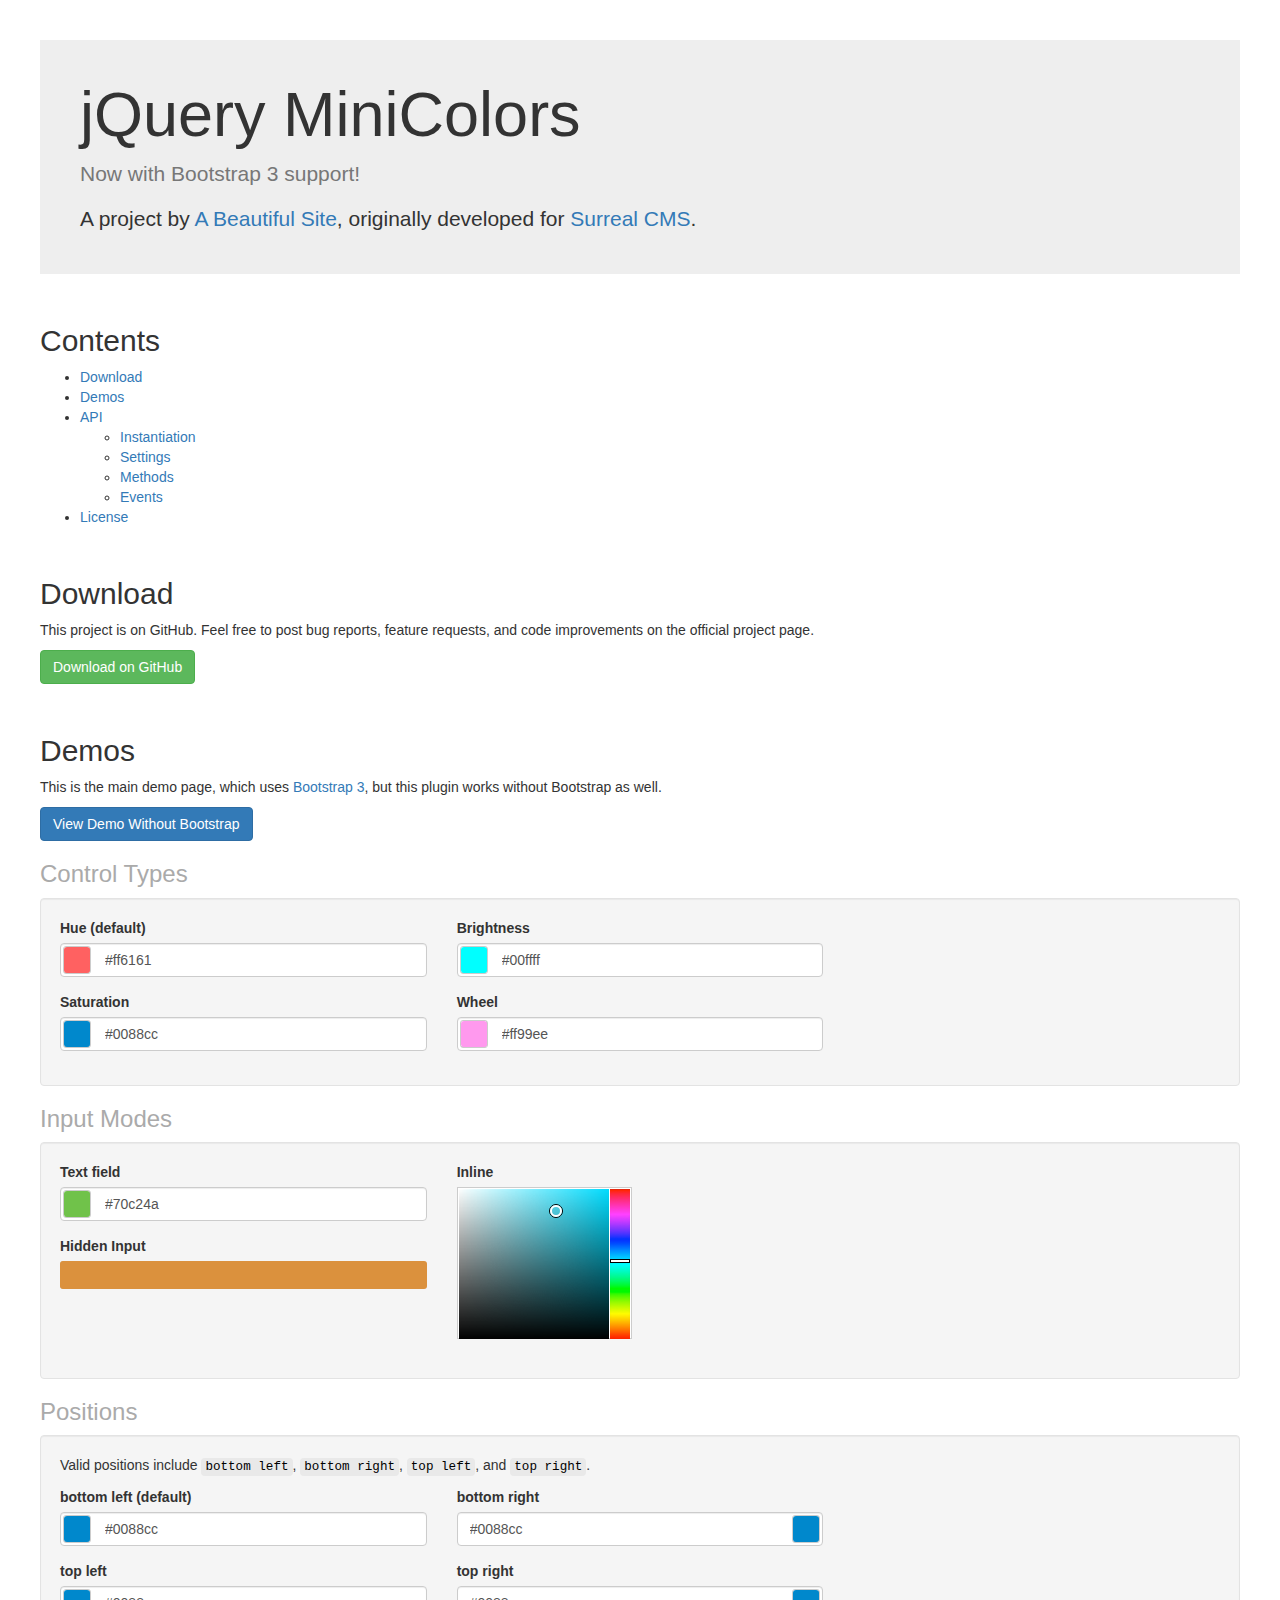
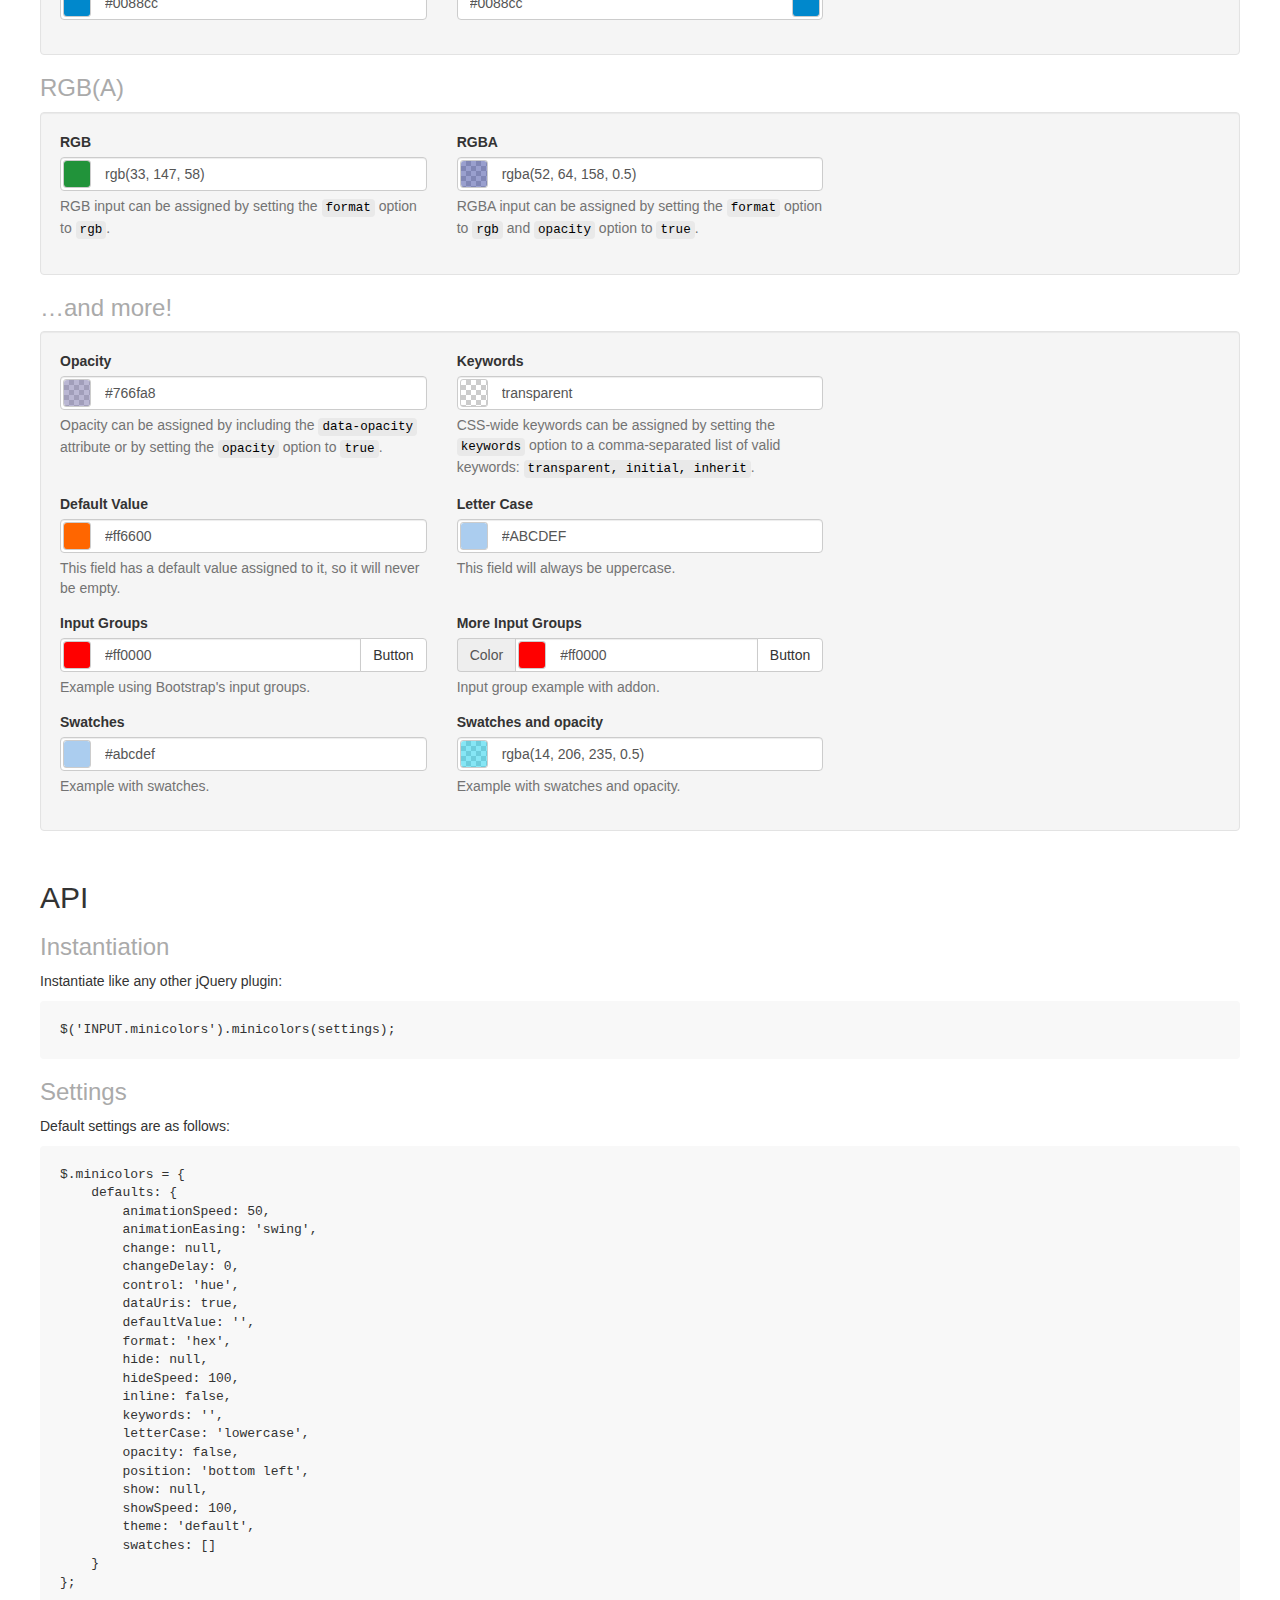
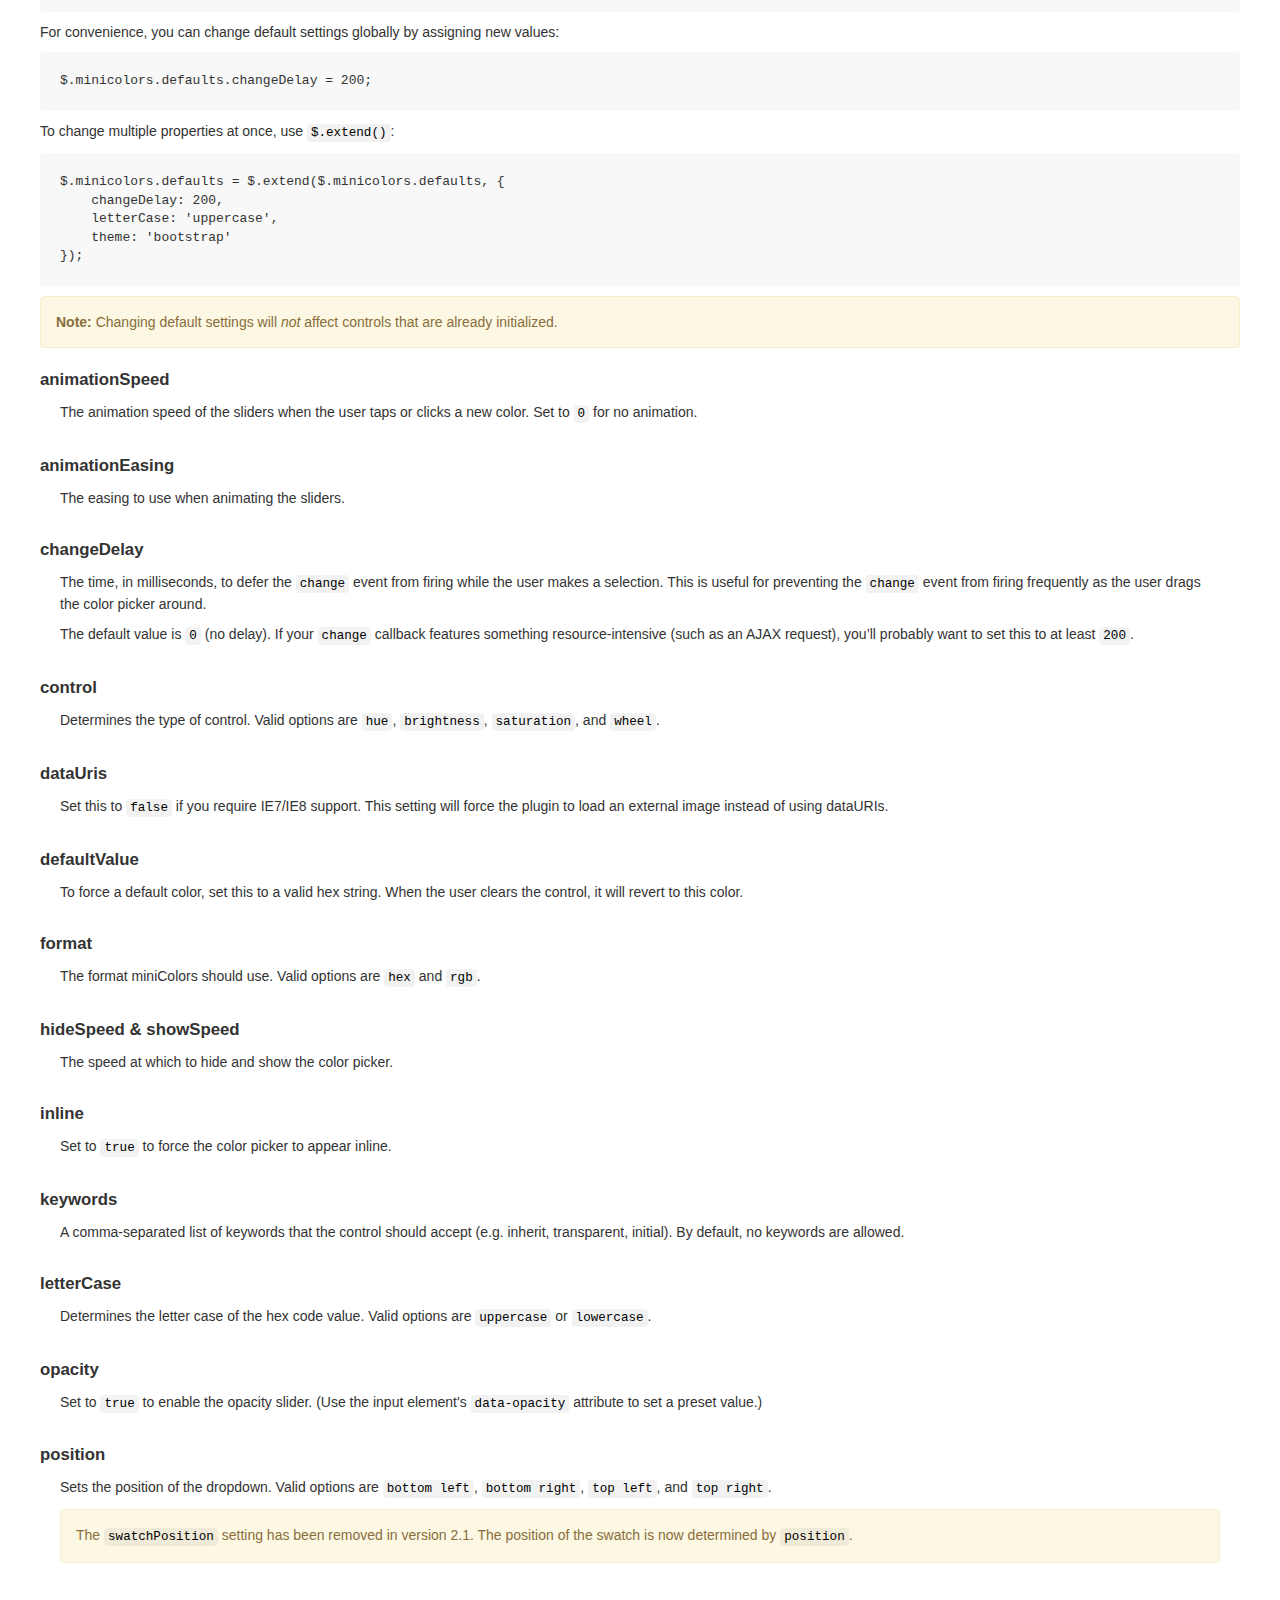
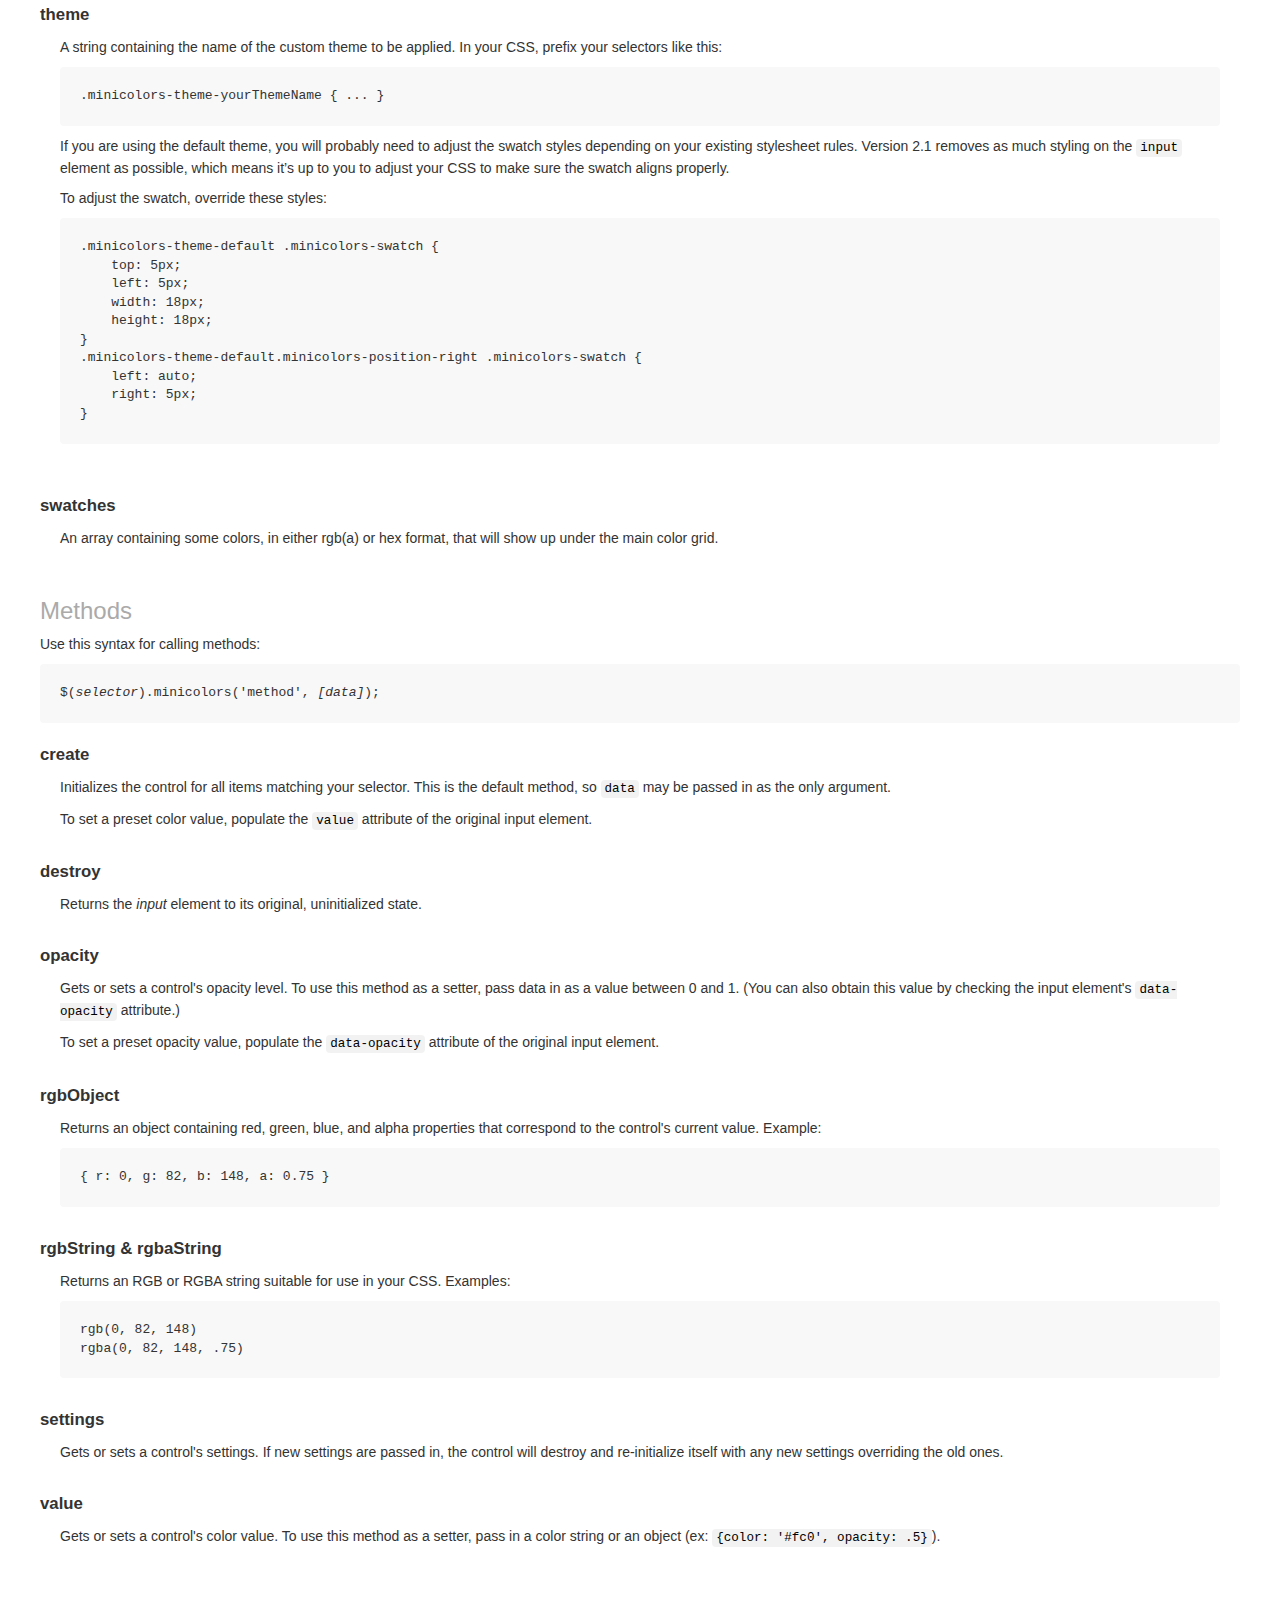
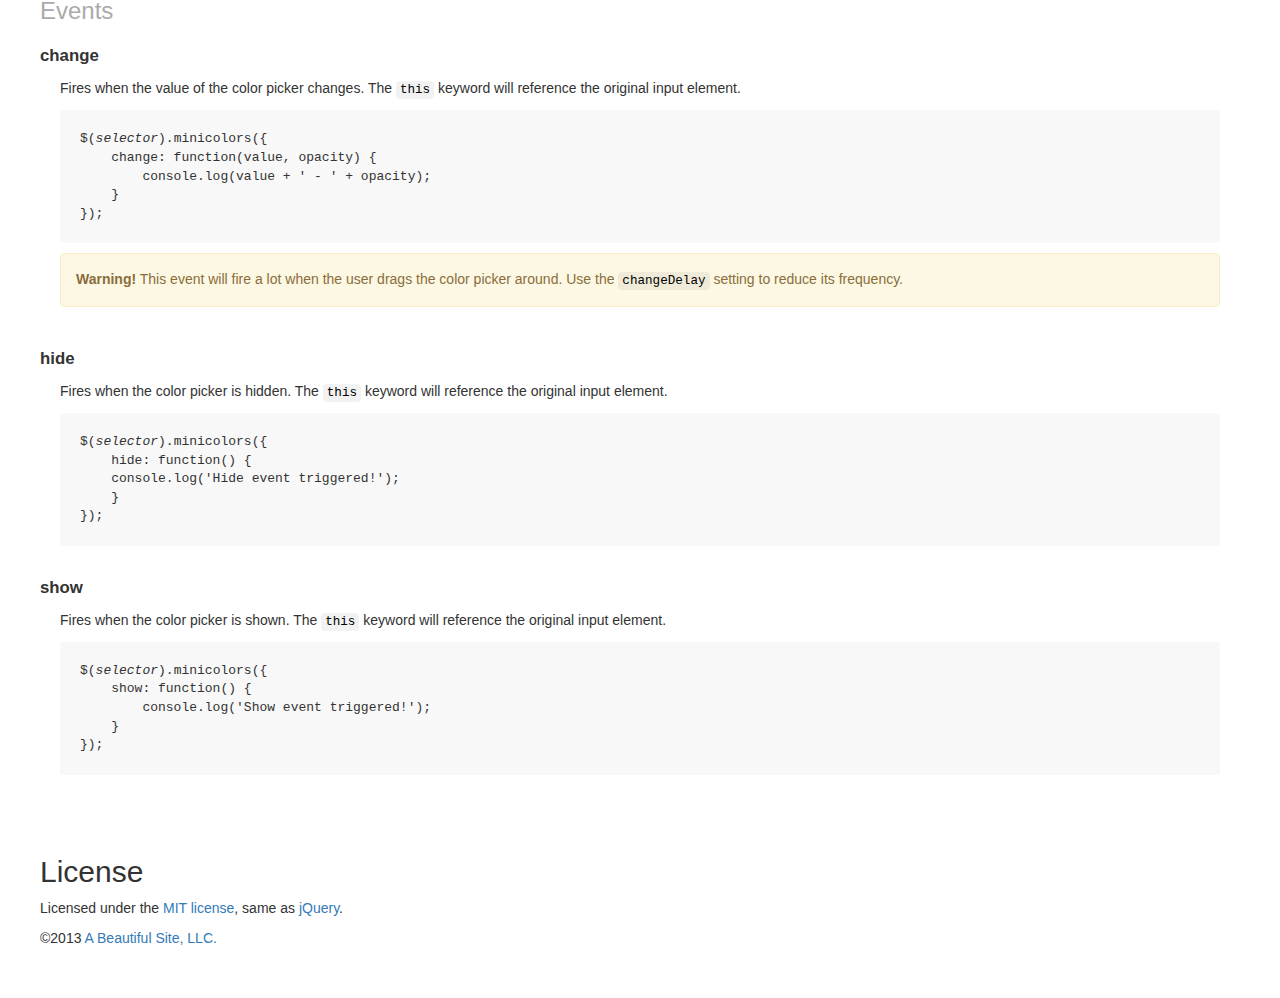
<file: 3_Refer/WEB/jquery-minicolors-master/index.html>
<!DOCTYPE html>
<html>
<head>
    <title>jQuery MiniColors</title>
    <meta charset="utf-8">

    <!-- jQuery -->
    <script src="http://ajax.googleapis.com/ajax/libs/jquery/1.10.2/jquery.min.js"></script>

    <!-- Bootstrap 3 -->
    <link rel="stylesheet" href="http://netdna.bootstrapcdn.com/bootstrap/3.3.1/css/bootstrap.min.css">
    <script src="http://netdna.bootstrapcdn.com/bootstrap/3.3.1/js/bootstrap.min.js"></script>

    <!-- MiniColors -->
    <script src="jquery.minicolors.js"></script>
    <link rel="stylesheet" href="jquery.minicolors.css">

    <style>
        dl {
            margin: 20px 0;
        }
        dt {
            font-size: 120%;
        }
        dd {
            padding: 10px 20px 20px 20px;
        }
        dd:last-child {
            border-bottom: none;
        }
        code {
            color: black;
            border: none;
            background: rgba(128, 128, 128, .1);
        }
        pre {
            background: #f8f8f8;
            border: none;
            color: #333;
            padding: 20px;
        }
        h2 {
            margin-top: 50px;
        }
        h3 {
            color: #aaa;
        }
        .jumbotron {
            padding: 40px;
        }
        .jumbotron h1 {
            margin-top: 0;
        }
        .jumbotron p:last-child {
            margin-bottom: 0;
        }
    </style>

    <script>
        $(document).ready( function() {

            $('.demo').each( function() {
                //
                // Dear reader, it's actually very easy to initialize MiniColors. For example:
                //
                //  $(selector).minicolors();
                //
                // The way I've done it below is just for the demo, so don't get confused
                // by it. Also, data- attributes aren't supported at this time...they're
                // only used for this demo.
                //
                $(this).minicolors({
                    control: $(this).attr('data-control') || 'hue',
                    defaultValue: $(this).attr('data-defaultValue') || '',
                    format: $(this).attr('data-format') || 'hex',
                    keywords: $(this).attr('data-keywords') || '',
                    inline: $(this).attr('data-inline') === 'true',
                    letterCase: $(this).attr('data-letterCase') || 'lowercase',
                    opacity: $(this).attr('data-opacity'),
                    position: $(this).attr('data-position') || 'bottom left',
                    swatches: $(this).attr('data-swatches') ? $(this).attr('data-swatches').split('|') : [],
                    change: function(value, opacity) {
                        if( !value ) return;
                        if( opacity ) value += ', ' + opacity;
                        if( typeof console === 'object' ) {
                            console.log(value);
                        }
                    },
                    theme: 'bootstrap'
                });

            });

        });
    </script>
</head>
<body>
    <div class="row" style="margin: 40px 40px;">
        <div class="col-12">

            <!-- Intro -->
            <div id="intro" class="jumbotron">
                <h1>jQuery MiniColors</h1>
                <p class="text-muted">
                    Now with Bootstrap 3 support!
                </p>
                <p>
                    A project by <a href="http://www.abeautifulsite.net/">A Beautiful Site</a>,
                    originally developed for <a href="http://www.surrealcms.com/">Surreal CMS</a>.
                </p>
            </div>

            <!-- Contents -->
            <h2 id="contents">Contents</h2>
            <ul>
                <li><a href="#download">Download</a></li>
                <li><a href="#demos">Demos</a></li>
                <li><a href="#api">API</a>
                    <ul>
                        <li><a href="#instantiation">Instantiation</a></li>
                        <li><a href="#settings">Settings</a></li>
                        <li><a href="#methods">Methods</a></li>
                        <li><a href="#events">Events</a></li>
                    </ul>
                </li>
                <li><a href="#license">License</a></li>
            </ul>

            <!-- Download -->
            <h2 id="download">Download</h2>
            <p>
                This project is on GitHub. Feel free to post bug reports, feature requests, and code
                improvements on the official project page.
            </p>
            <p>
                <a href="https://github.com/claviska/jquery-minicolors" class="btn btn-success">Download on GitHub</a>
            </p>

            <!-- Demos -->
            <h2 id="demos">Demos</h2>
            <p>
                This is the main demo page, which uses <a href="http://getbootstrap.com/">Bootstrap 3</a>,
                but this plugin works without Bootstrap as well.
            </p>
            <p>
                <a href="without-bootstrap.html" class="btn btn-primary">View Demo Without Bootstrap</a>
            </p>

            <!-- Control types -->
            <h3>Control Types</h3>
            <div class="well">
                <div class="row">
                    <div class="col-lg-4 col-sm-4 col-12">

                        <div class="form-group">
                            <label for="hue-demo">Hue (default)</label>
                            <input type="text" id="hue-demo" class="form-control demo" data-control="hue" value="#ff6161">
                        </div>
                        <div class="form-group">
                            <label for="saturation-demo">Saturation</label>
                            <input type="text" id="saturation-demo" class="form-control demo" data-control="saturation" value="#0088cc">
                        </div>
                    </div>

                    <div class="col-lg-4 col-sm-4 col-12">
                        <div class="form-group">
                            <label for="brightness-demo">Brightness</label>
                            <input type="text" id="brightness-demo" class="form-control demo" data-control="brightness" value="#00ffff">
                        </div>
                        <div class="form-group">
                            <label for="wheel-demo">Wheel</label>
                            <input type="text" id="wheel-demo" class="form-control demo" data-control="wheel" value="#ff99ee">
                        </div>
                    </div>
                </div>
            </div>

            <!-- Input modes -->
            <h3>Input Modes</h3>
            <div class="well">
                <div class="row">
                    <div class="col-lg-4 col-sm-4 col-12">
                        <div class="form-group">
                            <label for="text-field">Text field</label>
                            <br>
                            <input type="text" id="text-field" class="form-control demo" value="#70c24a">
                        </div>
                        <div class="form-group">
                            <label for="hidden-input">Hidden Input</label>
                            <br>
                            <input type="hidden" id="hidden-input" class="demo" value="#db913d">
                        </div>
                    </div>
                    <div class="col-lg-4 col-sm-4 col-12">
                        <div class="form-group">
                            <label for="inline">Inline</label>
                            <br>
                            <input type="text" id="inline" class="form-control demo" data-inline="true" value="#4fc8db">
                        </div>
                    </div>
                </div>
            </div>

            <!-- Positions -->
            <h3>Positions</h3>
            <div class="well">
                <p>
                    Valid positions include <code>bottom left</code>, <code>bottom right</code>, <code>top
                    left</code>, and <code>top right</code>.
                </p>
                <div class="row">
                    <div class="col-lg-4 col-sm-4 col-12">
                        <div class="form-group">
                            <label for="position-bottom-left">bottom left (default)</label>
                            <input type="text" id="position-bottom-left" class="form-control demo" data-position="bottom left" value="#0088cc">
                        </div>
                        <div class="form-group">
                            <label for="position-top-left">top left</label>
                            <input type="text" id="position-top-left" class="form-control demo" data-position="top left" value="#0088cc">
                        </div>
                    </div>
                    <div class="col-lg-4 col-sm-4 col-12">
                        <div class="form-group">
                            <label for="position-bottom-right">bottom right</label>
                            <input type="text" id="position-bottom-right" class="form-control demo" data-position="bottom right" value="#0088cc">
                        </div>
                        <div class="form-group">
                            <label for="position-top-right">top right</label>
                            <input type="text" id="position-top-right" class="form-control demo" data-position="top right" value="#0088cc">
                        </div>
                    </div>
                    <div class="col-lg-4 col-sm-4 col-12">
                    </div>
                </div>
            </div>

            <!-- RGB(A) -->
            <h3>RGB(A)</h3>
            <div class="well">
                <div class="row">
                    <div class="col-lg-4 col-sm-4 col-12">
                        <div class="form-group">
                            <label for="rgb">RGB</label>
                            <br>
                            <input type="text" id="rgb" class="form-control demo" data-format="rgb" value="rgb(33, 147, 58)">
                            <span class="help-block">
                                RGB input can be assigned by setting the <code>format</code> option
                                to <code>rgb</code>.
                            </span>
                        </div>
                    </div>
                    <div class="col-lg-4 col-sm-4 col-12">
                        <div class="form-group">
                            <label for="rgba">RGBA</label>
                            <br>
                            <input type="text" id="rgba" class="form-control demo" data-format="rgb" data-opacity=".5" value="rgba(52, 64, 158, 0.5)">
                            <span class="help-block">
                                RGBA input can be assigned by setting the <code>format</code>
                                option to <code>rgb</code> and <code>opacity</code> option to
                                <code>true</code>.
                            </span>
                        </div>
                    </div>
                </div>
            </div>

            <!-- and more -->
            <h3>&hellip;and more!</h3>
            <div class="well">
                <div class="row">
                    <div class="col-lg-4 col-sm-4 col-12">
                        <div class="form-group">
                            <label for="opacity">Opacity</label>
                            <br>
                            <input type="text" id="opacity" class="form-control demo" data-opacity=".5" value="#766fa8">
                            <span class="help-block">
                                Opacity can be assigned by including the <code>data-opacity</code>
                                attribute or by setting the <code>opacity</code> option to
                                <code>true</code>.
                            </span>
                        </div>
                    </div>
                    <div class="col-lg-4 col-sm-4 col-12">
                        <div class="form-group">
                            <label for="keywords">Keywords</label>
                            <br>
                            <input type="text" id="keywords" class="form-control demo" data-keywords="transparent, initial, inherit" value="transparent">
                            <span class="help-block">
                                CSS-wide keywords can be assigned by setting the <code>keywords</code>
                                option to a comma-separated list of valid keywords: <code>transparent,
                                initial, inherit</code>.
                            </span>
                        </div>
                    </div>
                </div>
                <div class="row">
                    <div class="col-lg-4 col-sm-4 col-12">
                        <div class="form-group">
                            <label for="default-value">Default Value</label>
                            <br>
                            <input type="text" id="default-value" class="form-control demo" data-defaultValue="#ff6600">
                            <span class="help-block">
                                This field has a default value assigned to it, so it will never be empty.
                            </span>
                        </div>
                    </div>
                    <div class="col-lg-4 col-sm-4 col-12">
                        <div class="form-group">
                            <label for="letter-case">Letter Case</label>
                            <br>
                            <input type="text" id="letter-case" class="form-control demo" data-letterCase="uppercase" value="#abcdef">
                            <span class="help-block">
                                This field will always be uppercase.
                            </span>
                        </div>
                    </div>
                </div>
                <div class="row">
                    <div class="col-lg-4 col-sm-4 col-12">
                        <div class="form-group">
                            <label for="input-group">Input Groups</label>
                            <div class="input-group">
                                <input type="text" id="input-group" class="form-control demo" value="#ff0000"/>
                                <span class="input-group-btn">
                                    <button class="btn btn-default" type="button">Button</button>
                                </span>
                            </div>
                            <span class="help-block">
                                Example using Bootstrap's input groups.
                            </span>
                        </div>
                    </div>
                    <div class="col-lg-4 col-sm-4 col-12">
                        <div class="form-group">
                            <label for="more-input-group">More Input Groups</label>
                            <div class="input-group">
                                <span class="input-group-addon">Color</span>
                                <input type="text" id="more-input-group" class="form-control demo" value="#ff0000"/>
                                <span class="input-group-btn">
                                    <button class="btn btn-default" type="button">Button</button>
                                </span>
                            </div>
                            <span class="help-block">
                                Input group example with addon.
                            </span>
                        </div>
                    </div>
                </div>
                <div class="row">
                    <div class="col-lg-4 col-sm-4 col-12">
                        <div class="form-group">
                            <label for="letter-case">Swatches</label>
                            <br>
                            <input type="text" id="swatches" class="form-control demo" data-swatches="#ef9a9a|#90caf9|#a5d6a7|#fff59d|#ffcc80|#bcaaa4|#eeeeee|#f44336|#2196f3|#4caf50|#ffeb3b|#ff9800|#795548|#9e9e9e" value="#abcdef">
                            <span class="help-block">
                                Example with swatches.
                            </span>
                        </div>
                    </div>
                    <div class="col-lg-4 col-sm-4 col-12">
                        <div class="form-group">
                            <label for="letter-case">Swatches and opacity</label>
                            <br>
                            <input type="text" id="swatches" class="form-control demo" data-format="rgb" data-opacity="1" data-swatches="#fff|#000|#f00|#0f0|#00f|#ff0|rgba(0,0,255,0.5)"  value="rgba(14, 206, 235, .5)">
                            <span class="help-block">
                                Example with swatches and opacity.
                            </span>
                        </div>
                    </div>
                </div>
            </div>

            <!-- API -->
            <h2 id="api">API</h2>

            <!-- Instantiation -->
            <h3 id="instantiation">Instantiation</h3>
            <p>
                Instantiate like any other jQuery plugin:
            </p>
            <pre>$('INPUT.minicolors').minicolors(settings);</pre>

            <!-- Settings -->
            <h3 id="settings">Settings</h3>

            <p>
                Default settings are as follows:
            </p>
<pre>
$.minicolors = {
    defaults: {
        animationSpeed: 50,
        animationEasing: 'swing',
        change: null,
        changeDelay: 0,
        control: 'hue',
        dataUris: true,
        defaultValue: '',
        format: 'hex',
        hide: null,
        hideSpeed: 100,
        inline: false,
        keywords: '',
        letterCase: 'lowercase',
        opacity: false,
        position: 'bottom left',
        show: null,
        showSpeed: 100,
        theme: 'default',
        swatches: []
    }
};
</pre>
            <p>
                For convenience, you can change default settings globally by assigning new values:
            </p>
<pre>
$.minicolors.defaults.changeDelay = 200;
</pre>
            <p>
                To change multiple properties at once, use <code>$.extend()</code>:
            </p>
<pre>
$.minicolors.defaults = $.extend($.minicolors.defaults, {
    changeDelay: 200,
    letterCase: 'uppercase',
    theme: 'bootstrap'
});
</pre>
            <p class="alert alert-warning">
                <strong>Note:</strong> Changing default settings will <em>not</em> affect controls that
                are already initialized.
            </p>

            <dl>
                <dt>animationSpeed</dt>
                <dd>
                    <p>
                        The animation speed of the sliders when the user taps or clicks a new color. Set to
                        <code>0</code> for no animation.
                    </p>
                </dd>

                <dt>animationEasing</dt>
                <dd>
                    <p>
                        The easing to use when animating the sliders.
                    </p>
                </dd>

                <dt>changeDelay</dt>
                <dd>
                    <p>
                        The time, in milliseconds, to defer the <code>change</code> event from firing while
                        the user makes a selection. This is useful for preventing the <code>change</code> event
                        from firing frequently as the user drags the color picker around.
                    </p>
                    <p>
                        The default value is <code>0</code> (no delay). If your <code>change</code> callback
                        features something resource-intensive (such as an AJAX request), you’ll probably want
                        to set this to at least <code>200</code>.
                    </p>
                </dd>

                <dt>control</dt>
                <dd>
                    <p>
                        Determines the type of control. Valid options are <code>hue</code>, <code>brightness</code>,
                        <code>saturation</code>, and <code>wheel</code>.
                    </p>
                </dd>

                <dt>dataUris</dt>
                <dd>
                    <p>
                        Set this to <code>false</code> if you require IE7/IE8 support. This setting will
                        force the plugin to load an external image instead of using dataURIs.
                    </p>
                </dd>

                <dt>defaultValue</dt>
                <dd>
                    <p>
                        To force a default color, set this to a valid hex string. When the user clears the
                        control, it will revert to this color.
                    </p>
                </dd>

                <dt>format</dt>
                <dd>
                    <p>
                        The format miniColors should use. Valid options are <code>hex</code> and
                        <code>rgb</code>.
                    </p>
                </dd>

                <dt>hideSpeed &amp; showSpeed</dt>
                <dd>
                    <p>
                        The speed at which to hide and show the color picker.
                    </p>
                </dd>

                <dt>inline</dt>
                <dd>
                    <p>
                        Set to <code>true</code> to force the color picker to appear inline.
                    </p>
                </dd>

                <dt>keywords</dt>
                <dd>
                    <p>
                        A comma-separated list of keywords that the control should accept (e.g. inherit,
                        transparent, initial). By default, no keywords are allowed.
                    </p>
                </dd>

                <dt>letterCase</dt>
                <dd>
                    <p>
                        Determines the letter case of the hex code value. Valid options are <code>uppercase</code>
                        or <code>lowercase</code>.
                    </p>
                </dd>

                <dt>opacity</dt>
                <dd>
                    <p>
                        Set to <code>true</code> to enable the opacity slider. (Use the input element's
                        <code>data-opacity</code> attribute to set a preset value.)
                    </p>
                </dd>

                <dt>position</dt>
                <dd>
                    <p>
                        Sets the position of the dropdown. Valid options are <code>bottom left</code>,
                        <code>bottom right</code>, <code>top left</code>, and <code>top right</code>.
                    </p>
                    <p class="alert alert-warning">
                        The <code>swatchPosition</code> setting has been removed in version 2.1. The position
                        of the swatch is now determined by <code>position</code>.
                    </p>
                </dd>

                <dt>theme</dt>
                <dd>
                    <p>
                        A string containing the name of the custom theme to be applied. In your CSS, prefix
                        your selectors like this:
                    </p>
<pre>
.minicolors-theme-yourThemeName { ... }
</pre>
                    <p>
                        If you are using the default theme, you will probably need to adjust the swatch
                        styles depending on your existing stylesheet rules. Version 2.1 removes as much
                        styling on the <code>input</code> element as possible, which means it’s up to
                        you to adjust your CSS to make sure the swatch aligns properly.
                    </p>
                    <p>
                        To adjust the swatch, override these styles:
                    </p>
<pre>
.minicolors-theme-default .minicolors-swatch {
    top: 5px;
    left: 5px;
    width: 18px;
    height: 18px;
}
.minicolors-theme-default.minicolors-position-right .minicolors-swatch {
    left: auto;
    right: 5px;
}
</pre>
                    </div>
                </dd>

                <dt>swatches</dt>
                <dd>
                    <p>
                        An array containing some colors, in either rgb(a) or hex format, that will
                        show up under the main color grid.
                    </p>
                </dd>
            </dl>

            <!-- Methods -->
            <h3 id="methods">Methods</h3>
            <p>Use this syntax for calling methods:</p>
            <pre>$(<em>selector</em>).minicolors('method', <em>[data]</em>);</pre>
            <dl>
                <dt>create</dt>
                <dd>
                    <p>
                        Initializes the control for all items matching your selector. This is the default
                        method, so <code>data</code> may be passed in as the only argument.
                    </p>
                    <p>
                        To set a preset color value, populate the <code>value</code> attribute of the original
                        input element.
                    </p>
                </dd>

                <dt>destroy</dt>
                <dd>
                    <p>
                        Returns the <em>input</em> element to its original, uninitialized state.
                    </p>
                </dd>

                <dt>opacity</dt>
                <dd>
                    <p>
                        Gets or sets a control's opacity level. To use this method as a setter, pass data in
                        as a value between 0 and 1. (You can also obtain this value by checking the input
                        element's <code>data-opacity</code> attribute.)
                    </p>
                    <p>
                        To set a preset opacity value, populate the <code>data-opacity</code> attribute of the
                        original input element.
                    </p>
                </dd>

                <dt>rgbObject</dt>
                <dd>
                    <p>
                        Returns an object containing red, green, blue, and alpha properties that correspond to
                        the control's current value. Example:
                    </p>
                    <pre>{ r: 0, g: 82, b: 148, a: 0.75 }</pre>
                </dd>

                <dt>rgbString &amp; rgbaString</dt>
                <dd>
                    <p>
                        Returns an RGB or RGBA string suitable for use in your CSS. Examples:
                    </p>
<pre>
rgb(0, 82, 148)
rgba(0, 82, 148, .75)
</pre>
                </dd>

                <dt>settings</dt>
                <dd>
                    <p>
                        Gets or sets a control's settings. If new settings are passed in, the control will
                        destroy and re-initialize itself with any new settings overriding the old ones.
                    </p>
                </dd>

                <dt>value</dt>
                <dd>
                    <p>
                        Gets or sets a control's color value. To use this method as a setter, pass
                        in a color string or an object (ex: <code>{color: '#fc0', opacity: .5}</code>).
                    </p>
                </dd>
            </dl>

            <!-- Events -->
            <h3 id="events">Events</h3>
            <dl>
                <dt>change</dt>
                <dd>
                    <p>Fires when the value of the color picker changes. The <code>this</code> keyword will reference the original input element.
<pre>
$(<em>selector</em>).minicolors({
    change: function(value, opacity) {
        console.log(value + ' - ' + opacity);
    }
});
</pre>
                    <p class="alert alert-warning">
                        <strong>Warning!</strong> This event will fire a lot when the user drags the
                        color picker around. Use the <code>changeDelay</code> setting to reduce its
                        frequency.
                    </p>
                </dd>

                <dt>hide</dt>
                <dd>
                    <p>
                        Fires when the color picker is hidden. The <code>this</code> keyword will reference
                        the original input element.
                    </p>
<pre>
$(<em>selector</em>).minicolors({
    hide: function() {
    console.log('Hide event triggered!');
    }
});
</pre>
                </dd>

                <dt>show</dt>
                <dd>
                    <p>
                        Fires when the color picker is shown. The <code>this</code> keyword will reference
                        the original input element.
                    </p>
<pre>
$(<em>selector</em>).minicolors({
    show: function() {
        console.log('Show event triggered!');
    }
});
</pre>
                </dd>
            </dl>

            <h2 id="license">License</h2>
            <p>
                Licensed under the <a href="http://opensource.org/licenses/MIT">MIT license</a>,
                same as <a href="https://jquery.org/license/">jQuery</a>.
            </p>
            <p>
                &copy;2013 <a href="http://www.abeautifulsite.net/">A Beautiful Site, LLC.</a>
            </p>
        </div>
    </div>
</body>
</html>
</file>
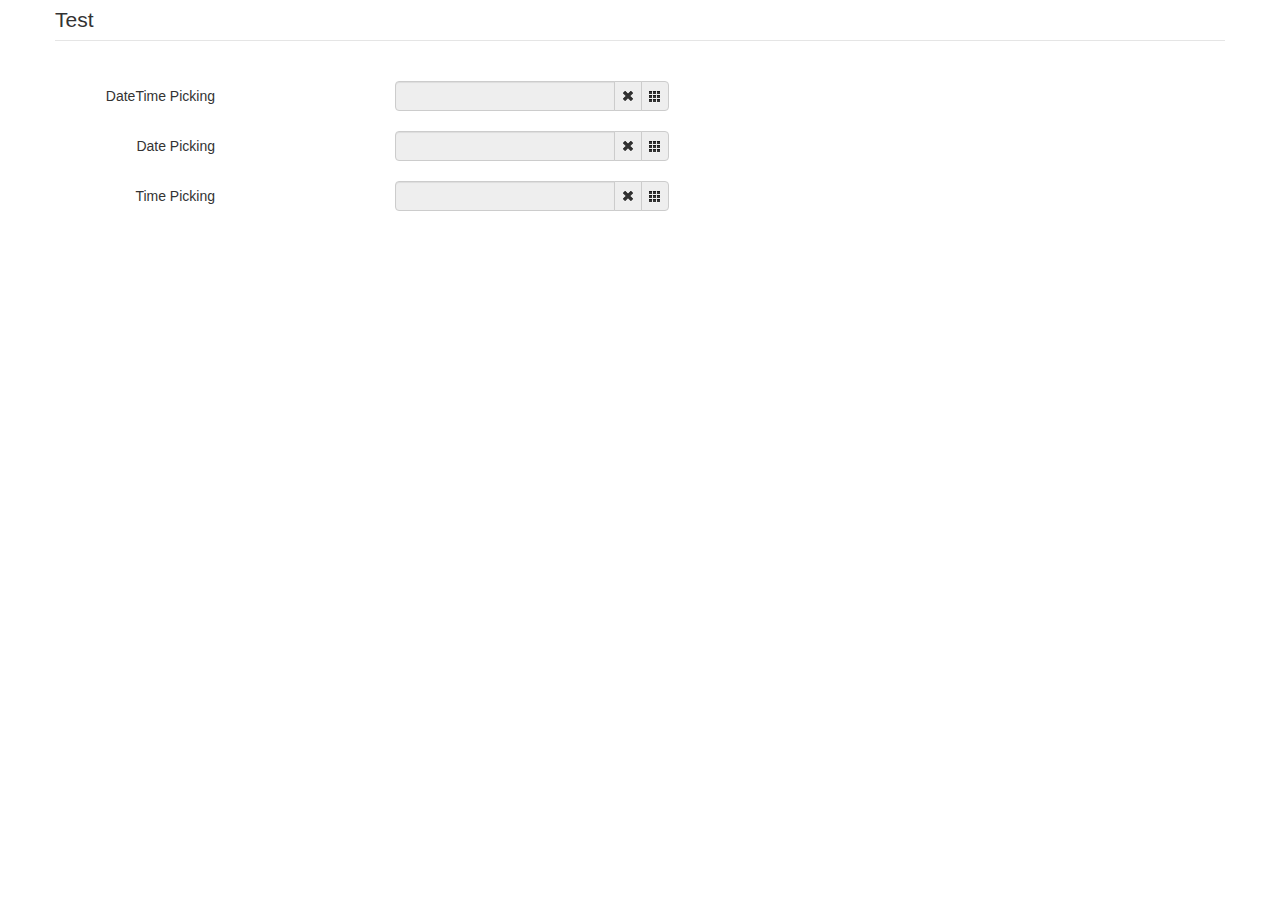
<file: 3_Refer/WEB/bootstrap-datetimepicker-master/sample in bootstrap v2/index.html>
<!DOCTYPE html>
<html>
<head>
    <title></title>
    <link href="./bootstrap/css/bootstrap.min.css" rel="stylesheet" media="screen">
    <link href="../css/bootstrap-datetimepicker.min.css" rel="stylesheet" media="screen">
</head>

<body>
<div class="container">
    <form action="" class="form-horizontal">
        <fieldset>
            <legend>Test</legend>
            <div class="control-group">
                <label class="control-label">DateTime Picking</label>
                <div class="controls input-append date form_datetime" data-date="1979-09-16T05:25:07Z" data-date-format="dd MM yyyy - HH:ii p" data-link-field="dtp_input1">
                    <input size="16" type="text" value="" readonly>
                    <span class="add-on"><i class="icon-remove"></i></span>
					<span class="add-on"><i class="icon-th"></i></span>
                </div>
				<input type="hidden" id="dtp_input1" value="" /><br/>
            </div>
			<div class="control-group">
                <label class="control-label">Date Picking</label>
                <div class="controls input-append date form_date" data-date="" data-date-format="dd MM yyyy" data-link-field="dtp_input2" data-link-format="yyyy-mm-dd">
                    <input size="16" type="text" value="" readonly>
                    <span class="add-on"><i class="icon-remove"></i></span>
					<span class="add-on"><i class="icon-th"></i></span>
                </div>
				<input type="hidden" id="dtp_input2" value="" /><br/>
            </div>
			<div class="control-group">
                <label class="control-label">Time Picking</label>
                <div class="controls input-append date form_time" data-date="" data-date-format="hh:ii" data-link-field="dtp_input3" data-link-format="hh:ii">
                    <input size="16" type="text" value="" readonly>
                    <span class="add-on"><i class="icon-remove"></i></span>
					<span class="add-on"><i class="icon-th"></i></span>
                </div>
				<input type="hidden" id="dtp_input3" value="" /><br/>
            </div>
        </fieldset>
    </form>
</div>

<script type="text/javascript" src="./jquery/jquery-1.8.3.min.js" charset="UTF-8"></script>
<script type="text/javascript" src="./bootstrap/js/bootstrap.min.js"></script>
<script type="text/javascript" src="../js/bootstrap-datetimepicker.js" charset="UTF-8"></script>
<script type="text/javascript" src="../js/locales/bootstrap-datetimepicker.fr.js" charset="UTF-8"></script>
<script type="text/javascript">
    $('.form_datetime').datetimepicker({
        //language:  'fr',
        weekStart: 1,
        todayBtn:  1,
		autoclose: 1,
		todayHighlight: 1,
		startView: 2,
		forceParse: 0,
        showMeridian: 1
    });
	$('.form_date').datetimepicker({
        language:  'fr',
        weekStart: 1,
        todayBtn:  1,
		autoclose: 1,
		todayHighlight: 1,
		startView: 2,
		minView: 2,
		forceParse: 0
    });
	$('.form_time').datetimepicker({
        language:  'fr',
        weekStart: 1,
        todayBtn:  1,
		autoclose: 1,
		todayHighlight: 1,
		startView: 1,
		minView: 0,
		maxView: 1,
		forceParse: 0
    });
</script>

</body>
</html>
</file>
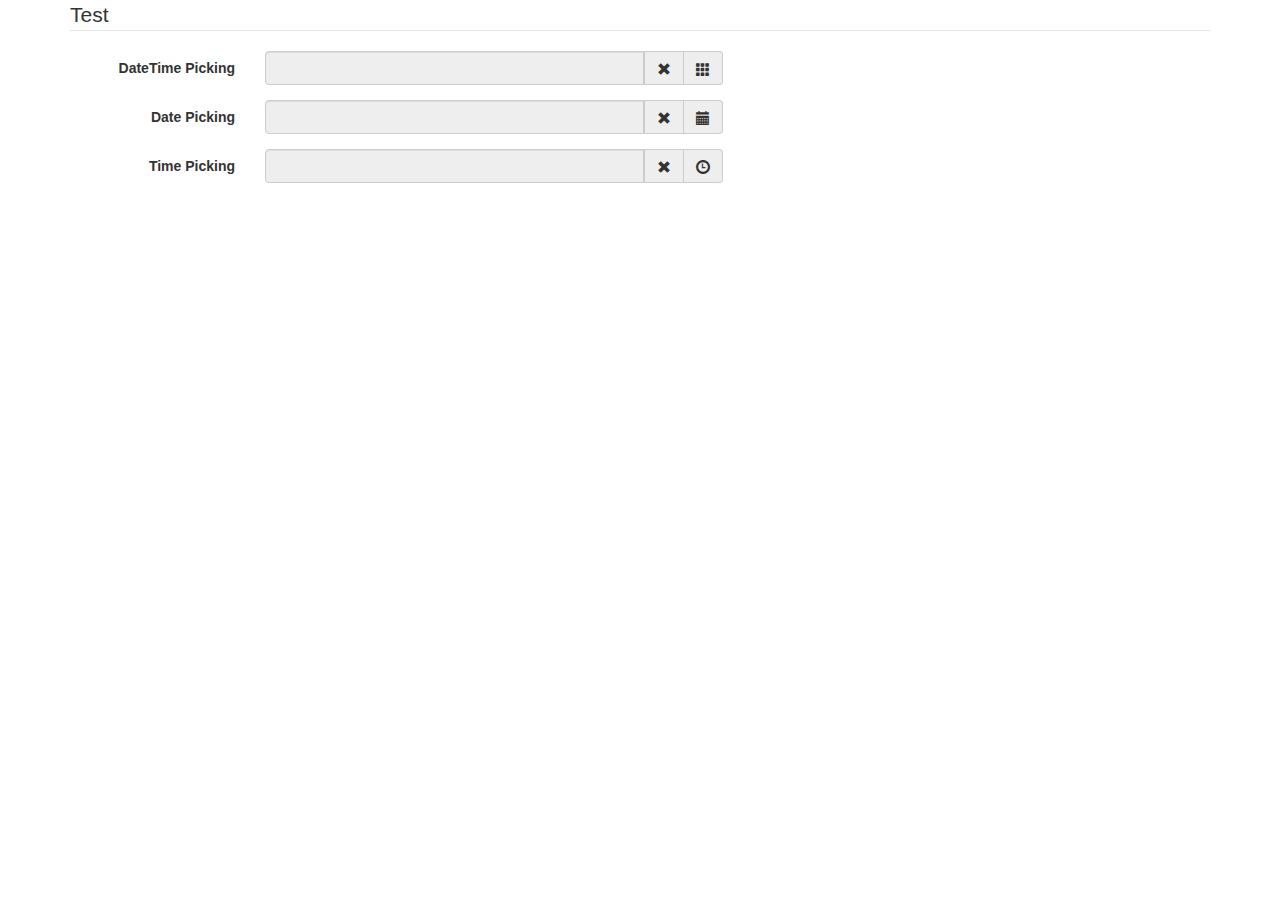
<file: 3_Refer/WEB/bootstrap-datetimepicker-master/sample in bootstrap v3/index.html>
<!DOCTYPE html>
<html>
<head>
    <title></title>
    <link href="./bootstrap/css/bootstrap.min.css" rel="stylesheet" media="screen">
    <link href="../css/bootstrap-datetimepicker.min.css" rel="stylesheet" media="screen">
</head>

<body>
<div class="container">
    <form action="" class="form-horizontal"  role="form">
        <fieldset>
            <legend>Test</legend>
            <div class="form-group">
                <label for="dtp_input1" class="col-md-2 control-label">DateTime Picking</label>
                <div class="input-group date form_datetime col-md-5" data-date="1979-09-16T05:25:07Z" data-date-format="dd MM yyyy - HH:ii p" data-link-field="dtp_input1">
                    <input class="form-control" size="16" type="text" value="" readonly>
                    <span class="input-group-addon"><span class="glyphicon glyphicon-remove"></span></span>
					<span class="input-group-addon"><span class="glyphicon glyphicon-th"></span></span>
                </div>
				<input type="hidden" id="dtp_input1" value="" /><br/>
            </div>
			<div class="form-group">
                <label for="dtp_input2" class="col-md-2 control-label">Date Picking</label>
                <div class="input-group date form_date col-md-5" data-date="" data-date-format="dd MM yyyy" data-link-field="dtp_input2" data-link-format="yyyy-mm-dd">
                    <input class="form-control" size="16" type="text" value="" readonly>
                    <span class="input-group-addon"><span class="glyphicon glyphicon-remove"></span></span>
					<span class="input-group-addon"><span class="glyphicon glyphicon-calendar"></span></span>
                </div>
				<input type="hidden" id="dtp_input2" value="" /><br/>
            </div>
			<div class="form-group">
                <label for="dtp_input3" class="col-md-2 control-label">Time Picking</label>
                <div class="input-group date form_time col-md-5" data-date="" data-date-format="hh:ii" data-link-field="dtp_input3" data-link-format="hh:ii">
                    <input class="form-control" size="16" type="text" value="" readonly>
                    <span class="input-group-addon"><span class="glyphicon glyphicon-remove"></span></span>
					<span class="input-group-addon"><span class="glyphicon glyphicon-time"></span></span>
                </div>
				<input type="hidden" id="dtp_input3" value="" /><br/>
            </div>
        </fieldset>
    </form>
</div>

<script type="text/javascript" src="./jquery/jquery-1.8.3.min.js" charset="UTF-8"></script>
<script type="text/javascript" src="./bootstrap/js/bootstrap.min.js"></script>
<script type="text/javascript" src="../js/bootstrap-datetimepicker.js" charset="UTF-8"></script>
<script type="text/javascript" src="../js/locales/bootstrap-datetimepicker.fr.js" charset="UTF-8"></script>
<script type="text/javascript">
    $('.form_datetime').datetimepicker({
        //language:  'fr',
        weekStart: 1,
        todayBtn:  1,
		autoclose: 1,
		todayHighlight: 1,
		startView: 2,
		forceParse: 0,
        showMeridian: 1
    });
	$('.form_date').datetimepicker({
        language:  'fr',
        weekStart: 1,
        todayBtn:  1,
		autoclose: 1,
		todayHighlight: 1,
		startView: 2,
		minView: 2,
		forceParse: 0
    });
	$('.form_time').datetimepicker({
        language:  'fr',
        weekStart: 1,
        todayBtn:  1,
		autoclose: 1,
		todayHighlight: 1,
		startView: 1,
		minView: 0,
		maxView: 1,
		forceParse: 0
    });
</script>

</body>
</html>
</file>
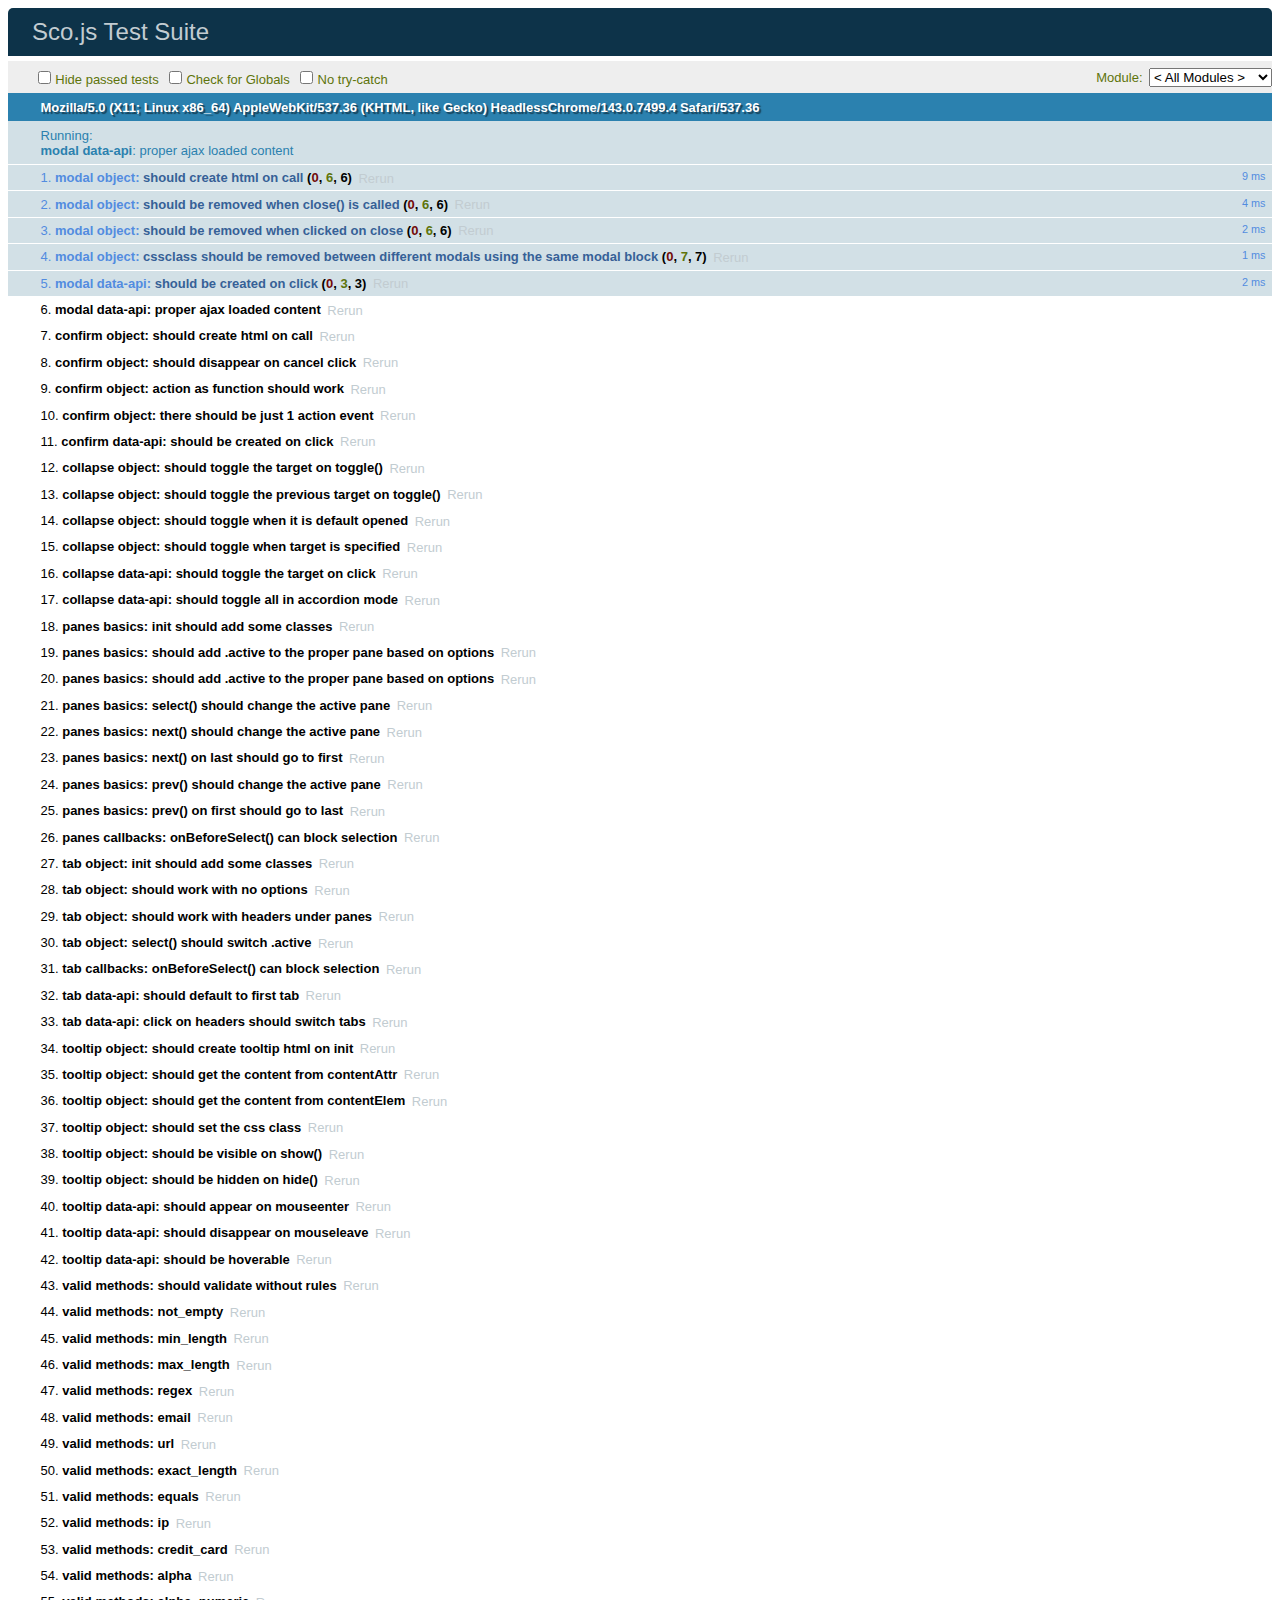
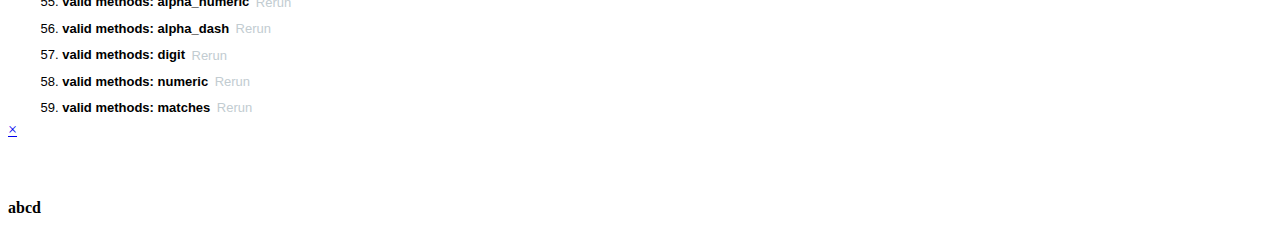
<file: 3_Refer/WEB/terebentina-sco.js-df55678/tests/index.html>
<!DOCTYPE html>
<html>
<head>
	<title>Sco.js Plugin Test Suite</title>
	<link rel="stylesheet" href="vendor/qunit-1.11.0.css" type="text/css" media="screen">
</head>
<body>
	<h1 id="qunit-header">Sco.js Test Suite</h1>
	<h2 id="qunit-banner"></h2>
	<div id="qunit-testrunner-toolbar"></div>
	<h2 id="qunit-userAgent"></h2>
	<ol id="qunit-tests"></ol>
	<div id="qunit-fixture"></div>

	<!--vendors-->
	<script src="vendor/jquery-1.9.1.min.js"></script>
	<script src="vendor/qunit-1.11.0.js"></script>
	<script src="vendor/spin.js"></script>
	<script src="vendor/jquery.mockjax.js"></script>
	<script src="vendor/jquery.form.js"></script>

	<!--  plugin sources -->
	<script src="../js/sco.modal.js"></script>
	<script src="../js/sco.confirm.js"></script>
	<script src="../js/sco.collapse.js"></script>
	<script src="../js/sco.panes.js"></script>
	<script src="../js/sco.tab.js"></script>
	<script src="../js/sco.tooltip.js"></script>
	<script src="../js/sco.valid.js"></script>

	<!-- unit tests -->
	<script src="unit/sco.modal.js"></script>
	<script src="unit/sco.confirm.js"></script>
	<script src="unit/sco.collapse.js"></script>
	<script src="unit/sco.panes.js"></script>
	<script src="unit/sco.tab.js"></script>
	<script src="unit/sco.tooltip.js"></script>
	<script src="unit/sco.valid.js"></script>
</body>
</html>
</file>
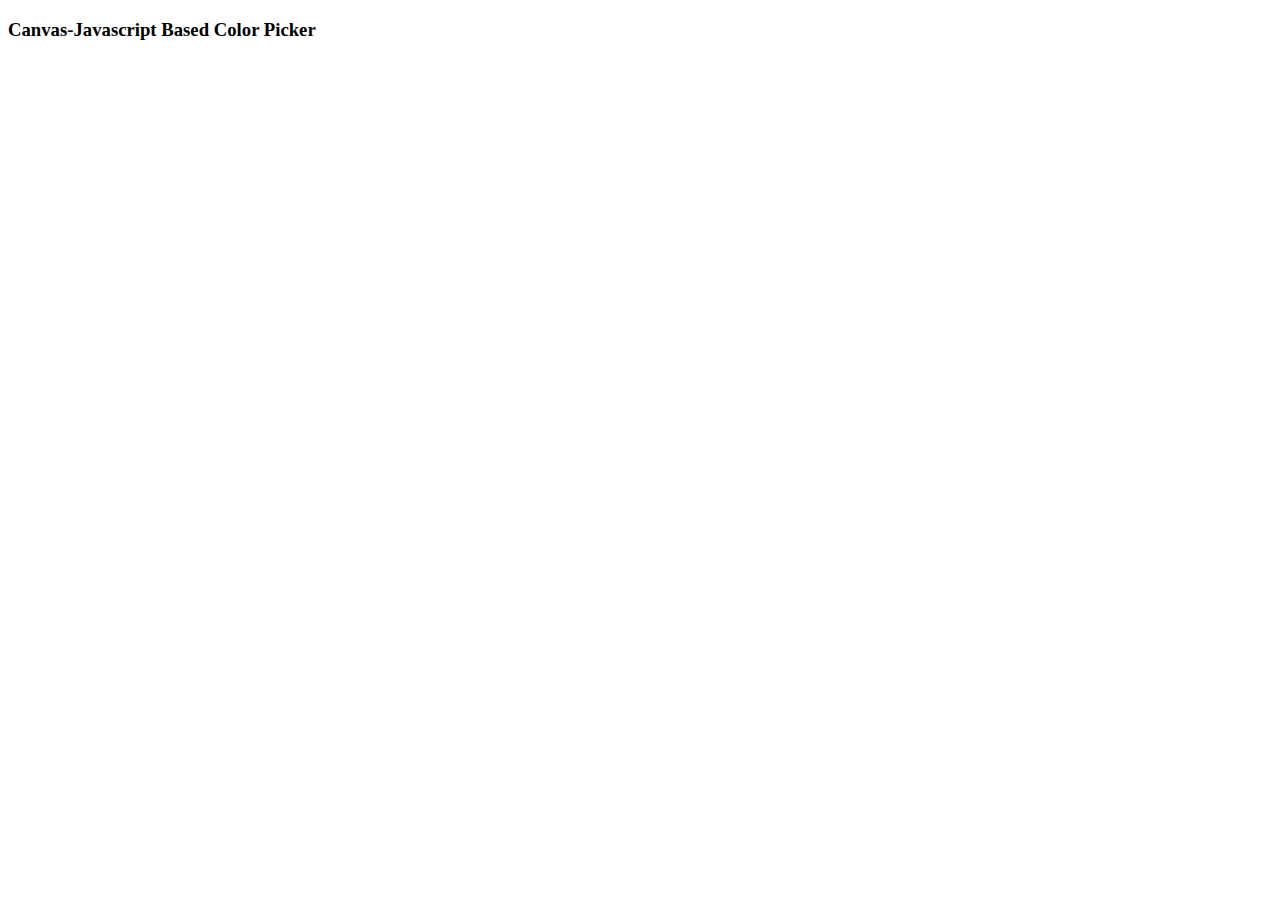
<file: 3_Refer/color_picker.html>
<!DOCTYPE html>
<html>
  <head>
    <title>Carlos-Roque.com</title>
	 <script src="http://ajax.aspnetcdn.com/ajax/jquery/jquery-1.9.0.min.js"></script>
    <script type="text/javascript">
		var MyPicker = '';
		$(document).ready(function(){
			MyPicker = new ColorPicker();
			MyPicker.Create();
		});
		
		function ColorPicker(){
			this.Strs = {
							'1':'',
							'X':'',
							'Y':'',
							'NOCANVAS':"Your Browsers doesn't support canvas"};
			this.BoxW = 50;
			this.BoxH = 400;
			this.BorderW = 1;
			this.StartColorTop = '#FFFFFF';
			this.StartColorMiddle = '#777777';
			this.StartColorBottom = '#000000';
			this.DensityCanvas = 'DCnv';
			this.ColorCanvas = 'CCnv';
			this.DInfoPane = '<div class = "info"><label for="dy">'+this.Strs['Y']+'</label><span id="dy">-</span></div>';
			this.CInfoPane = '<div class = "info"><label for="cy">'+this.Strs['Y']+'</label><span id="cy">-</span></div>';
			this.NoCanvasSupport = '<div Style="color:#FF0000; text-align:center;">'+this.Strs['NOCANVAS']+'</div>';
			this.DCanvas;
			this.CCanvas;
			this.DCnvCtx;
			this.CCnvCtx;
			
		}
		ColorPicker.prototype.Create = function(){
			$('body').append('<canvas id="' + this.ColorCanvas + '" width="'+this.BoxW+'" height="'+this.BoxH+'"></canvas>');
			$('body').append('<canvas id="' + this.DensityCanvas + '" width="'+this.BoxW+'" height="'+this.BoxH+'"></canvas>');
			$('body').append('<div id="previewBox"><div id="prevColor"></div><input id="prevName" type="text"val=""/></div>');
			$('body').append('<div class="oldPrevBox"><div class="oldPrevColor" id="opc1"></div><input class="oldPrevName" id="opn1" type="text"val=""/></div>');
			$('body').append('<div class="oldPrevBox"><div class="oldPrevColor" id="opc2"></div><input class="oldPrevName" id="opn2" type="text"val=""/></div>');
			$('body').append('<div class="oldPrevBox"><div class="oldPrevColor" id="opc3"></div><input class="oldPrevName" id="opn3" type="text"val=""/></div>');
			
			this.CCanvas = document.getElementById(this.ColorCanvas);
			this.DCanvas = document.getElementById(this.DensityCanvas);
			$('#' + this.DensityCanvas).css('border',this.BorderW + 'px solid #000');
			$('#' + this.ColorCanvas).css('border',this.BorderW + 'px solid #000');
			if(!this.DCanvas.getContext){
				$('#'+this.DensityCanvas).remove();
				$('#'+this.ColorCanvas).remove();
				$('body').append(this.NoCanvasSupport);
				return;
			}
			this.DCnvCtx =  this.DCanvas.getContext('2d'); 
			this.CCnvCtx =  this.CCanvas.getContext('2d'); 
			$('body').append('<div class = "clear"></div>');
			$('body').append(this.CInfoPane);
			$('body').append(this.DInfoPane);
			
			this.Initialize();
			this.addEvents();
		}
		ColorPicker.prototype.Initialize = function(){
			this.SetDensityBar(this.StartColorMiddle);
			var CGradient = this.CCnvCtx.createLinearGradient(0,0,0,this.BoxH);
			CGradient.addColorStop(0.01,"red");
			CGradient.addColorStop(0.166,"yellow");
			CGradient.addColorStop(0.332,"green");
			CGradient.addColorStop(0.489,"skyblue");
			CGradient.addColorStop(0.664,"blue");
			CGradient.addColorStop(0.83,"deeppink");
			CGradient.addColorStop(0.99,"red");
			
			this.CCnvCtx.fillStyle = CGradient;
			this.CCnvCtx.fillRect(0,0,this.BoxW,this.BoxH);
		}
		ColorPicker.prototype.SetDensityBar = function(NewColor){
			var DGradient = this.DCnvCtx.createLinearGradient(0,0,0,this.BoxH);
			DGradient.addColorStop(0.01,this.StartColorTop);
			DGradient.addColorStop(0.5,NewColor);
			DGradient.addColorStop(0.99,this.StartColorBottom);
			
			this.DCnvCtx.fillStyle = DGradient;
			this.DCnvCtx.fillRect(0,0,this.BoxW,this.BoxH);
			
		}
		ColorPicker.prototype.addEvents = function(){
			var context = this;
			$('#'+this.DensityCanvas).on('mousemove',function(e){
				var offset = $(this).offset();
				var xoff = offset.left + context.BorderW;
				var yoff = offset.top + context.BorderW;
				var x = e.pageX - xoff;
				var y = e.pageY - yoff;
				var color = context.GetClickColor(context.DCnvCtx,x,y);
				$('#dy').text(color);
			});
			$('#'+this.DensityCanvas).on('click',function(e){
				var offset = $(this).offset();
				var xoff = offset.left + context.BorderW;
				var yoff = offset.top + context.BorderW;
				var x = e.pageX - xoff;
				var y = e.pageY - yoff;
				context.UpdateColorPreview(context.DCnvCtx,x,y);
			});
			$('#'+this.ColorCanvas).on('mousemove',function(e){
				var offset = $(this).offset();
				var xoff = offset.left + context.BorderW;
				var yoff = offset.top + context.BorderW;
				var x = e.pageX - xoff;
				var y = e.pageY - yoff;
				var color = context.GetClickColor(context.CCnvCtx,x,y);
				$('#cy').text(color);
			});
			$('#'+this.ColorCanvas).on('click',function(e){
				var offset = $(this).offset();
				var xoff = offset.left + context.BorderW;
				var yoff = offset.top + context.BorderW;
				var x = e.pageX - xoff;
				var y = e.pageY - yoff;
				context.UpdateDensityCanvas(context.CCnvCtx,x,y);
			});
			
		}
		ColorPicker.prototype.UpdateDensityCanvas = function (CnvCtx,x,y){
			var HexColor = this.GetClickColor(CnvCtx,x,y);
			this.SetDensityBar(HexColor);
		}
		ColorPicker.prototype.UpdateColorPreview = function(CnvCtx,x,y){
			var opn = $('#prevName').val();
			var opn1 = $('#opn1').val();
			var opn2 = $('#opn2').val();
			var HexColor = this.GetClickColor(CnvCtx,x,y);
			$('#prevColor').css('background-color',HexColor);
			$('#prevName').val(HexColor);
			
			$('#opc1').css('background-color',opn);
			$('#opn1').val(opn);
			$('#opc2').css('background-color',opn1);
			$('#opn2').val(opn1);
			$('#opc3').css('background-color',opn2);
			$('#opn3').val(opn2);
			
		}
		ColorPicker.prototype.GetClickColor = function (CnvCtx,x,y){
			var point = CnvCtx.getImageData(x, y, 1, 1).data; 
			var r = ("0" + point[0].toString(16)).substr(-2);
			var g = ("0" + point[1].toString(16)).substr(-2);
			var b = ("0" + point[2].toString(16)).substr(-2);
			
			var Hex = "#" + r + g + b;
			return Hex;
		}
    </script>
	<style type="text/css">
		.clear{clear:both;}
		canvas {margin: 10px 30px; cursor:pointer;float:left;}
		.info {float:left; width:110px; text-align:center;}
		.oldPrevBox,#previewBox{ float: left; margin: 10px 30px;text-align:center;}
		#prevColor{ width: 100px; height: 100px; border: 4px solid #ccc; margin: 0 auto;}
		.oldPrevColor{ width: 80px; height: 80px; border: 4px solid #ccc; margin: 0 auto;}
		.oldPrevName,#prevName{margin-top: 10px; text-align:center;}
	</style>
  </head>
  <body>
	<h3>Canvas-Javascript Based Color Picker</h3>
  </body>
</html>
</file>
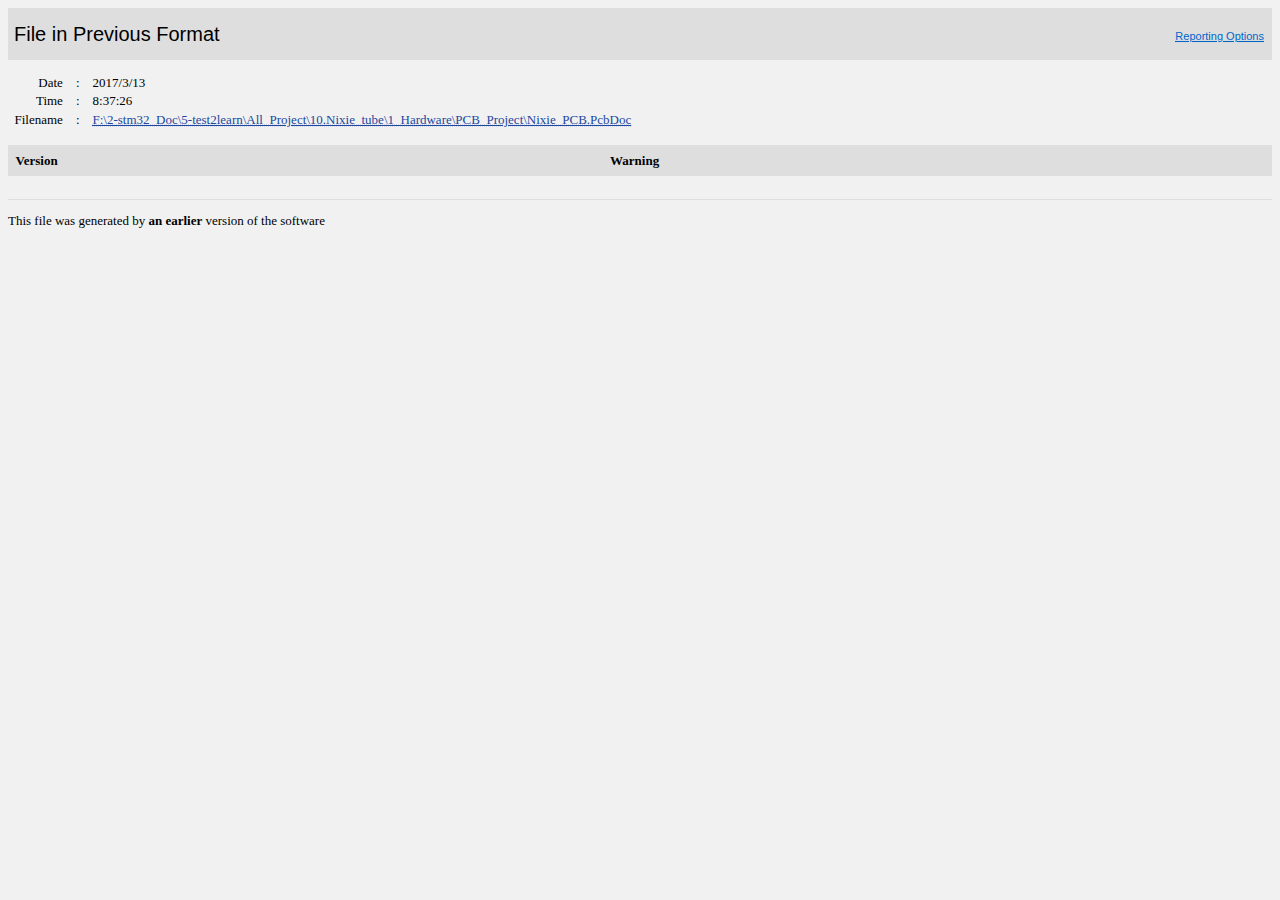
<file: 1_Hardware/PCB_Project/Nixie_PCB.PcbDoc.htm>
<html>
    <head>
    <META http-equiv="Content-Type" content="text/html">
        <style type="text/css">
    		h1, h2, h3, h4, h5, h6 { 
    		font-family : 'segoe-ui',arial,sans-serif;
    		font-size:15pt;
    		font-weight:normal;
    		line-height:40px;
    		color : #000;
    		background-color : #dedede;
    			padding: 0.3em;
    		}
    		body { 
    			font-family : verdana;
                        background: #f1f1f1;
			font-size:13px;
    		}
    		td, th {  
    			padding: 0.5em;
    			text-align : left;
    			width: auto;	
    			border:1px solid #DEDEDE;
    		}
    		th { 
    			background-color : #DEDEDE;
    		
    		}
    		th.column1, td.column1 { 
    			text-align: left;
    			width : 18%; 
    		}
    		table { 
    			width : 100%; 
    			border-collapse: collapse;
    			font-size:13px;
    		}
    		.front_matter, .front_matter_column1, .front_matter_column2, .front_matter_column3 {
    			padding-top : 0.1em;
    			padding-bottom : 0.1em;
    			border : 0px solid black;
    			width : auto;
    			vertical-align: top
    		}
    		.front_matter_column1 {
    			text-align : right;
    		}
    		.total_column1, .total_column {
    			font-weight : bold;	
    		}
    		.total_column1 {
    			text-align : right;
    		}
    		.front_matter_column2 {
    			text-align : center;
    		}
    		.front_matter_column3 {
    			text-align : left;
    		}
    		.warning, .error { 
    			color : red;
    			font-weight : bold;
    		}	
    		tr.onmouseout_odd { 
    			/*background-color : #EEEEE0 */
    		}
    		tr.onmouseout_even { 
    			/*background-color : #F3F3E3   */
    		}
    		tr.onmouseover_odd, tr.onmouseover_even { 
    			background-color : #FFF;
    		} 
    		a:link, a:visited, .q a:link,.q a:active,.q {
    			color: #21489e; 
    		}
    		a:link.callback, a:visited.callback { 
    			color: #008000 
    		}
    		a:link.customize, a:visited.customize {
    			position: absolute; 
    			right: 16px; top: 30px;
    			font-family:'segoe ui',arial,tahoma,sans-serif;
    			text-decoration:underline;
    			font-size:11px;
    			color:#0066cc;
    		}	
    		p.contents_level1 {
    			font-weight : bold;
    			font-size : 110%;
    			margin : 0.5em;
    		}
    		p.contents_level2 {
    			position : relative;
    			left : 20px;
    			margin : 0.5em;
    		}

 			HR{
 				border-collapse:collapse;
 				border:none;
 				border-top:1px solid #dedede;
 			}
 	</style>

 		<style type="text/css" media="print">
 			body{
 				background:#fff;
 			}

 			a:link.customize{
 				display:none;
 			}

 			table,th,td,hr{
 				border-color:#999;
 				background:#fff;
 			}
    	</style>
    </head>
    
    <body>
        <a href="dxpprocess://Client:SetupPreferences?Server=PCB|PageName=General" class="customize"><acronym title="dxpprocess://Client:SetupPreferences?Server=PCB|PageName=General">Reporting Options</acronym></a>
        <h1>File in Previous Format</h1>
        
        <table class="front_matter">
            <tr class="front_matter">
            <td class="front_matter_column1">Date</td>
            <td class="front_matter_column2">:</td>
            <td class="front_matter_column3">2017/3/13</td>
            </tr>
            <tr class="front_matter">
            <td class="front_matter_column1">Time</td>
            <td class="front_matter_column2">:</td>
            <td class="front_matter_column3">8:37:26</td>
            </tr>
            <tr class="front_matter">
            <td class="front_matter_column1">Filename</td>
            <td class="front_matter_column2">:</td>
            <td class="front_matter_column3"><a href="file://F:\2-stm32_Doc\5-test2learn\All_Project\10.Nixie_tube\1_Hardware\PCB_Project\Nixie_PCB.PcbDoc" class="file"><acronym title="F:\2-stm32_Doc\5-test2learn\All_Project\10.Nixie_tube\1_Hardware\PCB_Project\Nixie_PCB.PcbDoc">F:\2-stm32_Doc\5-test2learn\All_Project\10.Nixie_tube\1_Hardware\PCB_Project\Nixie_PCB.PcbDoc</acronym></a></td>
            </tr>
        </table>
        
        <br>
        
        <table>
            <tr>
                <th style="text-align : left" colspan="1" class="">Version</th>
                <th style="text-align : left" colspan="1" class="">Warning</th>
            </tr>
    
        </table>
        <br><hr>
        <p>This file was generated by <b>an earlier</b> version of the software</p>
    </body>
</html>
</file>
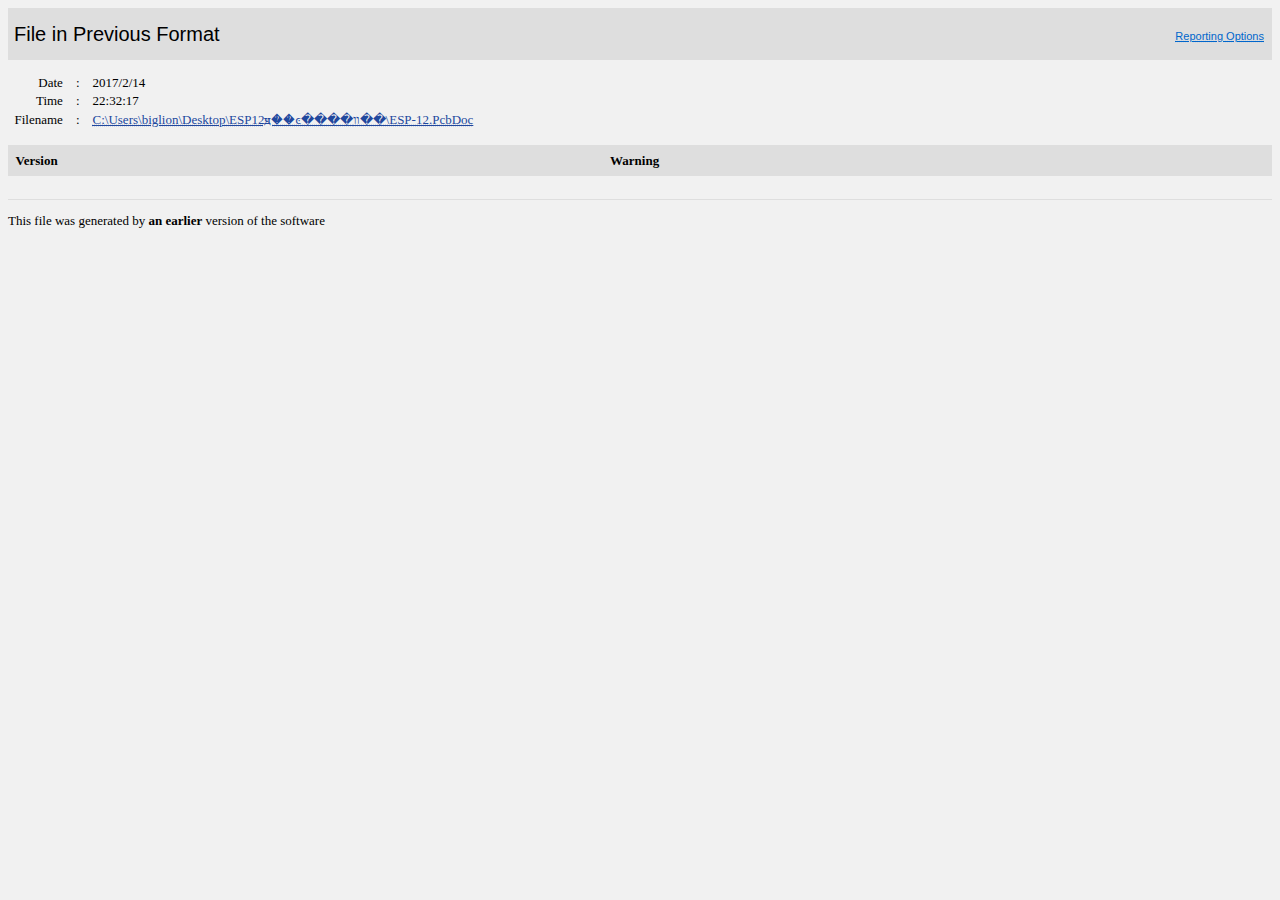
<file: 3_Refer/ESP12原理图及封装库/ESP-12.PcbDoc.htm>
<html>
    <head>
    <META http-equiv="Content-Type" content="text/html">
        <style type="text/css">
    		h1, h2, h3, h4, h5, h6 { 
    		font-family : 'segoe-ui',arial,sans-serif;
    		font-size:15pt;
    		font-weight:normal;
    		line-height:40px;
    		color : #000;
    		background-color : #dedede;
    			padding: 0.3em;
    		}
    		body { 
    			font-family : verdana;
                        background: #f1f1f1;
			font-size:13px;
    		}
    		td, th {  
    			padding: 0.5em;
    			text-align : left;
    			width: auto;	
    			border:1px solid #DEDEDE;
    		}
    		th { 
    			background-color : #DEDEDE;
    		
    		}
    		th.column1, td.column1 { 
    			text-align: left;
    			width : 18%; 
    		}
    		table { 
    			width : 100%; 
    			border-collapse: collapse;
    			font-size:13px;
    		}
    		.front_matter, .front_matter_column1, .front_matter_column2, .front_matter_column3 {
    			padding-top : 0.1em;
    			padding-bottom : 0.1em;
    			border : 0px solid black;
    			width : auto;
    			vertical-align: top
    		}
    		.front_matter_column1 {
    			text-align : right;
    		}
    		.total_column1, .total_column {
    			font-weight : bold;	
    		}
    		.total_column1 {
    			text-align : right;
    		}
    		.front_matter_column2 {
    			text-align : center;
    		}
    		.front_matter_column3 {
    			text-align : left;
    		}
    		.warning, .error { 
    			color : red;
    			font-weight : bold;
    		}	
    		tr.onmouseout_odd { 
    			/*background-color : #EEEEE0 */
    		}
    		tr.onmouseout_even { 
    			/*background-color : #F3F3E3   */
    		}
    		tr.onmouseover_odd, tr.onmouseover_even { 
    			background-color : #FFF;
    		} 
    		a:link, a:visited, .q a:link,.q a:active,.q {
    			color: #21489e; 
    		}
    		a:link.callback, a:visited.callback { 
    			color: #008000 
    		}
    		a:link.customize, a:visited.customize {
    			position: absolute; 
    			right: 16px; top: 30px;
    			font-family:'segoe ui',arial,tahoma,sans-serif;
    			text-decoration:underline;
    			font-size:11px;
    			color:#0066cc;
    		}	
    		p.contents_level1 {
    			font-weight : bold;
    			font-size : 110%;
    			margin : 0.5em;
    		}
    		p.contents_level2 {
    			position : relative;
    			left : 20px;
    			margin : 0.5em;
    		}

 			HR{
 				border-collapse:collapse;
 				border:none;
 				border-top:1px solid #dedede;
 			}
 	</style>

 		<style type="text/css" media="print">
 			body{
 				background:#fff;
 			}

 			a:link.customize{
 				display:none;
 			}

 			table,th,td,hr{
 				border-color:#999;
 				background:#fff;
 			}
    	</style>
    </head>
    
    <body>
        <a href="dxpprocess://Client:SetupPreferences?Server=PCB|PageName=General" class="customize"><acronym title="dxpprocess://Client:SetupPreferences?Server=PCB|PageName=General">Reporting Options</acronym></a>
        <h1>File in Previous Format</h1>
        
        <table class="front_matter">
            <tr class="front_matter">
            <td class="front_matter_column1">Date</td>
            <td class="front_matter_column2">:</td>
            <td class="front_matter_column3">2017/2/14</td>
            </tr>
            <tr class="front_matter">
            <td class="front_matter_column1">Time</td>
            <td class="front_matter_column2">:</td>
            <td class="front_matter_column3">22:32:17</td>
            </tr>
            <tr class="front_matter">
            <td class="front_matter_column1">Filename</td>
            <td class="front_matter_column2">:</td>
            <td class="front_matter_column3"><a href="file://C:\Users\biglion\Desktop\ESP12ԭ��ͼ����װ��\ESP-12.PcbDoc" class="file"><acronym title="C:\Users\biglion\Desktop\ESP12ԭ��ͼ����װ��\ESP-12.PcbDoc">C:\Users\biglion\Desktop\ESP12ԭ��ͼ����װ��\ESP-12.PcbDoc</acronym></a></td>
            </tr>
        </table>
        
        <br>
        
        <table>
            <tr>
                <th style="text-align : left" colspan="1" class="">Version</th>
                <th style="text-align : left" colspan="1" class="">Warning</th>
            </tr>
    
        </table>
        <br><hr>
        <p>This file was generated by <b>an earlier</b> version of the software</p>
    </body>
</html>
</file>
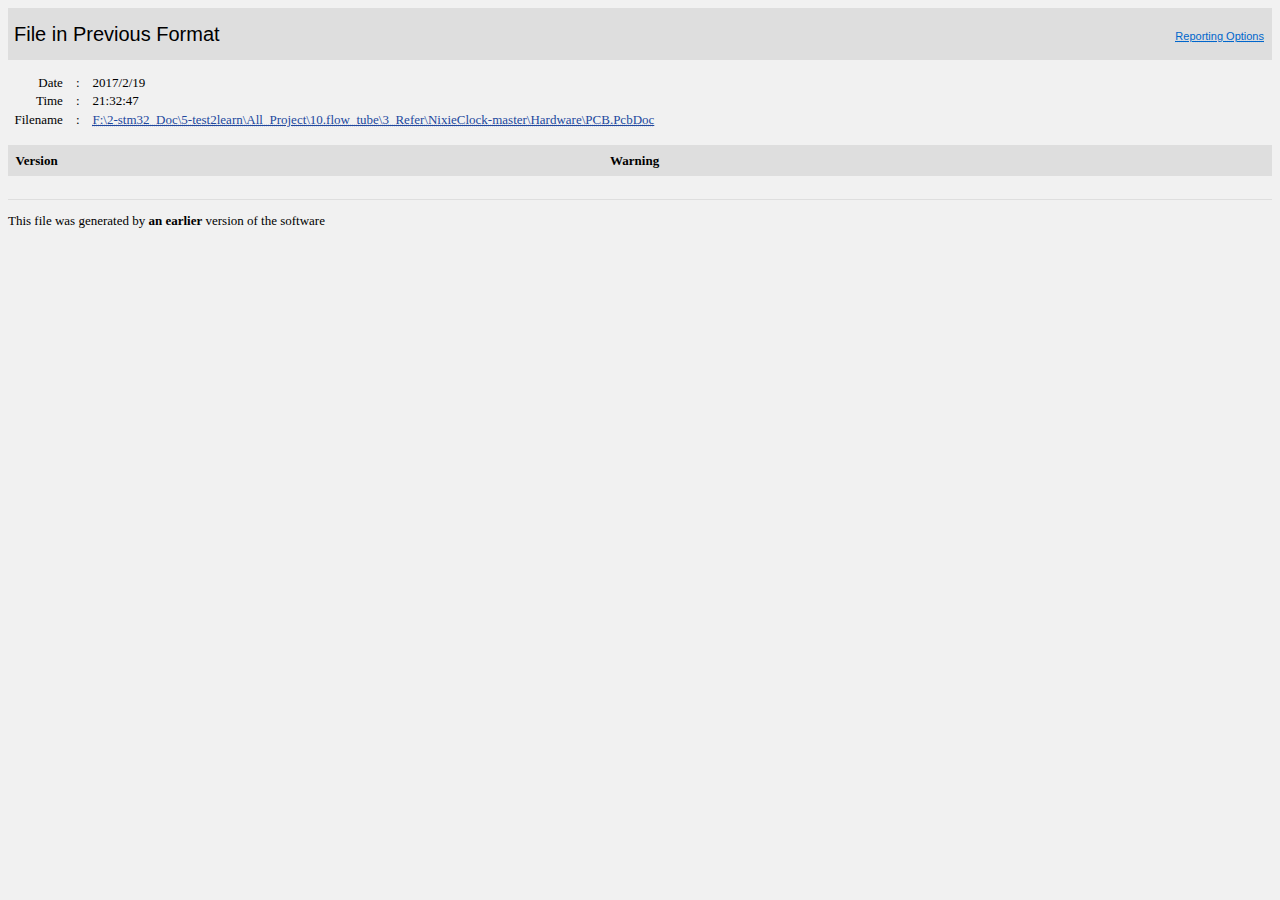
<file: 3_Refer/NixieClock-master/Hardware/PCB.PcbDoc.htm>
<html>
    <head>
    <META http-equiv="Content-Type" content="text/html">
        <style type="text/css">
    		h1, h2, h3, h4, h5, h6 { 
    		font-family : 'segoe-ui',arial,sans-serif;
    		font-size:15pt;
    		font-weight:normal;
    		line-height:40px;
    		color : #000;
    		background-color : #dedede;
    			padding: 0.3em;
    		}
    		body { 
    			font-family : verdana;
                        background: #f1f1f1;
			font-size:13px;
    		}
    		td, th {  
    			padding: 0.5em;
    			text-align : left;
    			width: auto;	
    			border:1px solid #DEDEDE;
    		}
    		th { 
    			background-color : #DEDEDE;
    		
    		}
    		th.column1, td.column1 { 
    			text-align: left;
    			width : 18%; 
    		}
    		table { 
    			width : 100%; 
    			border-collapse: collapse;
    			font-size:13px;
    		}
    		.front_matter, .front_matter_column1, .front_matter_column2, .front_matter_column3 {
    			padding-top : 0.1em;
    			padding-bottom : 0.1em;
    			border : 0px solid black;
    			width : auto;
    			vertical-align: top
    		}
    		.front_matter_column1 {
    			text-align : right;
    		}
    		.total_column1, .total_column {
    			font-weight : bold;	
    		}
    		.total_column1 {
    			text-align : right;
    		}
    		.front_matter_column2 {
    			text-align : center;
    		}
    		.front_matter_column3 {
    			text-align : left;
    		}
    		.warning, .error { 
    			color : red;
    			font-weight : bold;
    		}	
    		tr.onmouseout_odd { 
    			/*background-color : #EEEEE0 */
    		}
    		tr.onmouseout_even { 
    			/*background-color : #F3F3E3   */
    		}
    		tr.onmouseover_odd, tr.onmouseover_even { 
    			background-color : #FFF;
    		} 
    		a:link, a:visited, .q a:link,.q a:active,.q {
    			color: #21489e; 
    		}
    		a:link.callback, a:visited.callback { 
    			color: #008000 
    		}
    		a:link.customize, a:visited.customize {
    			position: absolute; 
    			right: 16px; top: 30px;
    			font-family:'segoe ui',arial,tahoma,sans-serif;
    			text-decoration:underline;
    			font-size:11px;
    			color:#0066cc;
    		}	
    		p.contents_level1 {
    			font-weight : bold;
    			font-size : 110%;
    			margin : 0.5em;
    		}
    		p.contents_level2 {
    			position : relative;
    			left : 20px;
    			margin : 0.5em;
    		}

 			HR{
 				border-collapse:collapse;
 				border:none;
 				border-top:1px solid #dedede;
 			}
 	</style>

 		<style type="text/css" media="print">
 			body{
 				background:#fff;
 			}

 			a:link.customize{
 				display:none;
 			}

 			table,th,td,hr{
 				border-color:#999;
 				background:#fff;
 			}
    	</style>
    </head>
    
    <body>
        <a href="dxpprocess://Client:SetupPreferences?Server=PCB|PageName=General" class="customize"><acronym title="dxpprocess://Client:SetupPreferences?Server=PCB|PageName=General">Reporting Options</acronym></a>
        <h1>File in Previous Format</h1>
        
        <table class="front_matter">
            <tr class="front_matter">
            <td class="front_matter_column1">Date</td>
            <td class="front_matter_column2">:</td>
            <td class="front_matter_column3">2017/2/19</td>
            </tr>
            <tr class="front_matter">
            <td class="front_matter_column1">Time</td>
            <td class="front_matter_column2">:</td>
            <td class="front_matter_column3">21:32:47</td>
            </tr>
            <tr class="front_matter">
            <td class="front_matter_column1">Filename</td>
            <td class="front_matter_column2">:</td>
            <td class="front_matter_column3"><a href="file://F:\2-stm32_Doc\5-test2learn\All_Project\10.flow_tube\3_Refer\NixieClock-master\Hardware\PCB.PcbDoc" class="file"><acronym title="F:\2-stm32_Doc\5-test2learn\All_Project\10.flow_tube\3_Refer\NixieClock-master\Hardware\PCB.PcbDoc">F:\2-stm32_Doc\5-test2learn\All_Project\10.flow_tube\3_Refer\NixieClock-master\Hardware\PCB.PcbDoc</acronym></a></td>
            </tr>
        </table>
        
        <br>
        
        <table>
            <tr>
                <th style="text-align : left" colspan="1" class="">Version</th>
                <th style="text-align : left" colspan="1" class="">Warning</th>
            </tr>
    
        </table>
        <br><hr>
        <p>This file was generated by <b>an earlier</b> version of the software</p>
    </body>
</html>
</file>
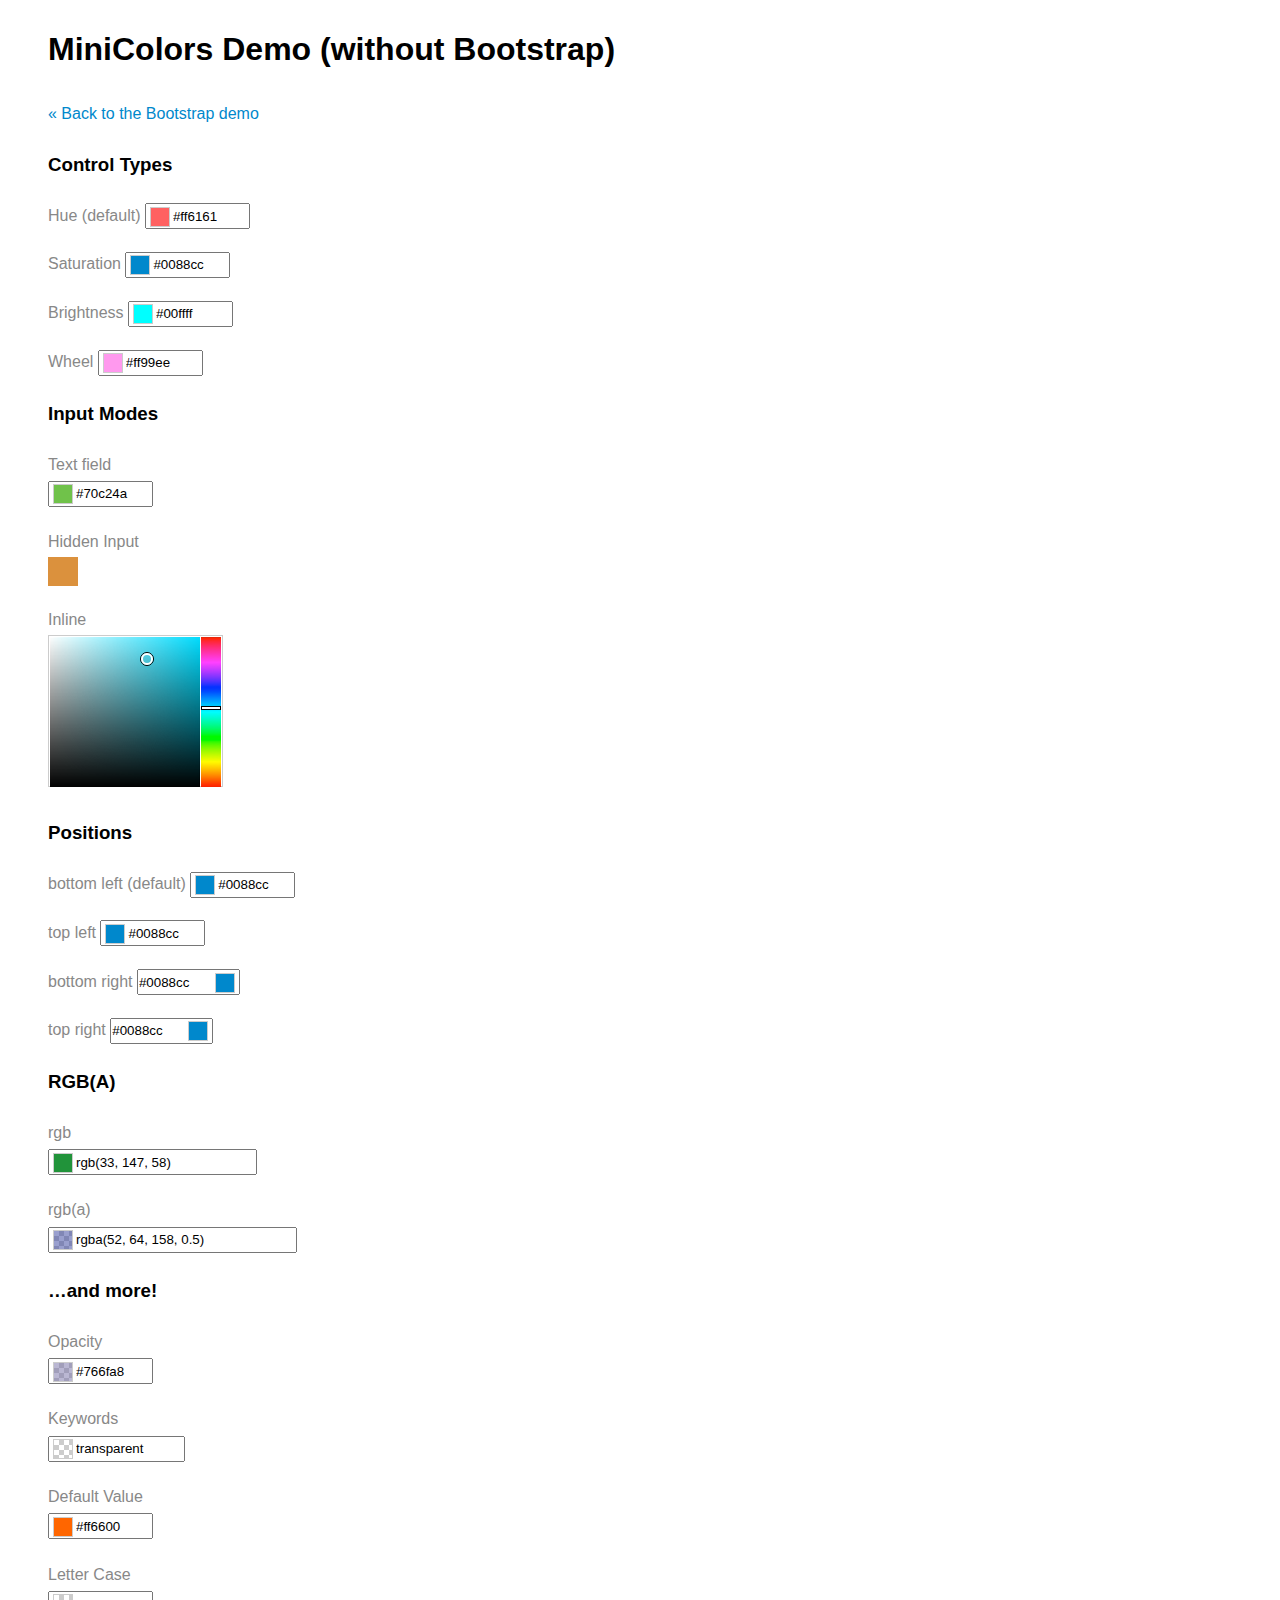
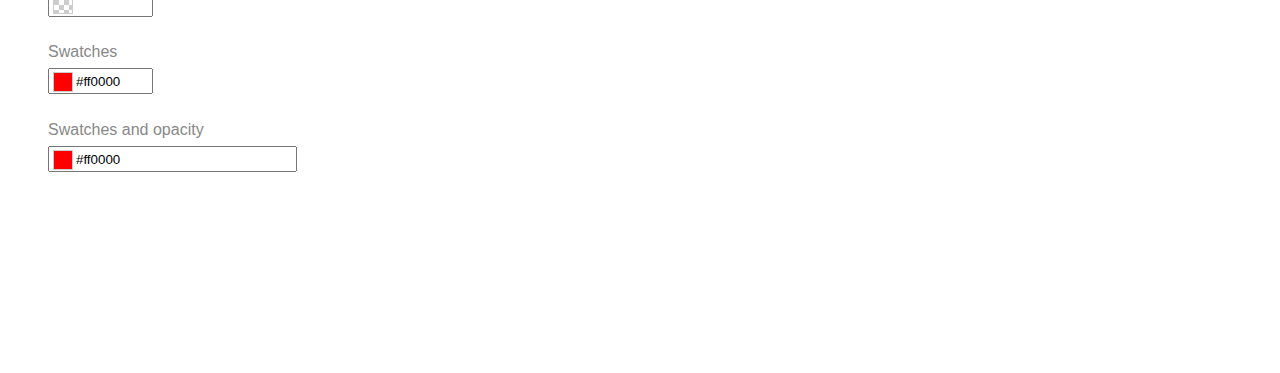
<file: 3_Refer/WEB/jquery-minicolors-master/without-bootstrap.html>
<!doctype html>
<html>
<head>
    <title>jQuery MiniColors</title>
    <meta charset="utf-8">

    <!-- jQuery -->
    <script src="http://ajax.googleapis.com/ajax/libs/jquery/1.10.2/jquery.min.js"></script>

    <!-- MiniColors -->
    <script src="jquery.minicolors.js"></script>
    <link rel="stylesheet" href="jquery.minicolors.css">

    <style>
        body {
            font: 16px sans-serif;
            line-height: 1.8;
            padding: 0 40px;
            margin-bottom: 200px;
        }
        a {
            color: #08c;
            text-decoration: none;
        }
        a:hover {
            text-decoration: underline;
        }
        .form-group {
            margin: 20px 0;
        }
        label {
            color: #888;
        }
    </style>

    <script>
        $(document).ready( function() {

            $('.demo').each( function() {
                //
                // Dear reader, it's actually very easy to initialize MiniColors. For example:
                //
                //  $(selector).minicolors();
                //
                // The way I've done it below is just for the demo, so don't get confused
                // by it. Also, data- attributes aren't supported at this time. Again,
                // they're only used for the purposes of this demo.
                //
                $(this).minicolors({
                    control: $(this).attr('data-control') || 'hue',
                    defaultValue: $(this).attr('data-defaultValue') || '',
                    format: $(this).attr('data-format') || 'hex',
                    keywords: $(this).attr('data-keywords') || '',
                    inline: $(this).attr('data-inline') === 'true',
                    letterCase: $(this).attr('data-letterCase') || 'lowercase',
                    opacity: $(this).attr('data-opacity'),
                    position: $(this).attr('data-position') || 'bottom left',
                    swatches: $(this).attr('data-swatches') ? $(this).attr('data-swatches').split('|') : [],
                    change: function(hex, opacity) {
                        var log;
                        try {
                            log = hex ? hex : 'transparent';
                            if( opacity ) log += ', ' + opacity;
                            console.log(log);
                        } catch(e) {}
                    },
                    theme: 'default'
                });

            });

        });
    </script>
</head>
<body>

    <h1>MiniColors Demo (without Bootstrap)</h1>
    <p>
        <a href="index.html">&laquo; Back to the Bootstrap demo</a>
    </p>

    <!-- Control Types -->
    <h3>Control Types</h3>
    <div class="form-group">
        <label for="hue-demo">Hue (default)</label>
        <input type="text" id="hue-demo" class="demo" data-control="hue" value="#ff6161">
    </div>
    <div class="form-group">
        <label for="saturation-demo">Saturation</label>
        <input type="text" id="saturation-demo" class="demo" data-control="saturation" value="#0088cc">
    </div>
    <div class="form-group">
        <label for="brightness-demo">Brightness</label>
        <input type="text" id="brightness-demo" class="demo" data-control="brightness" value="#00ffff">
    </div>
    <div class="form-group">
        <label for="wheel-demo">Wheel</label>
        <input type="text" id="wheel-demo" class="demo" data-control="wheel" value="#ff99ee">
    </div>

    <!-- Input modes -->
    <h3>Input Modes</h3>
    <div class="form-group">
        <label for="text-field">Text field</label>
        <br>
        <input type="text" id="text-field" class="demo" value="#70c24a">
    </div>
    <div class="form-group">
        <label for="hidden-input">Hidden Input</label>
        <br>
        <input type="hidden" id="hidden-input" class="demo" value="#db913d">
    </div>
    <div class="form-group">
        <label for="inline">Inline</label>
        <br>
        <input type="text" id="inline" class="demo" data-inline="true" value="#4fc8db">
    </div>

    <!-- Positions -->
    <h3>Positions</h3>
    <div class="form-group">
        <label for="position-bottom-left">bottom left (default)</label>
        <input type="text" id="position-bottom-left" class="demo" data-position="bottom left" value="#0088cc">
    </div>
    <div class="form-group">
        <label for="position-top-left">top left</label>
        <input type="text" id="position-top-left" class="demo" data-position="top left" value="#0088cc">
    </div>
    <div class="form-group">
        <label for="position-bottom-right">bottom right</label>
        <input type="text" id="position-bottom-right" class="demo" data-position="bottom right" value="#0088cc">
    </div>
    <div class="form-group">
        <label for="position-top-right">top right</label>
        <input type="text" id="position-top-right" class="demo" data-position="top right" value="#0088cc">
    </div>

    <!-- RGB(A) -->
    <h3>RGB(A)</h3>
    <div class="form-group">
        <label for="rgb">rgb</label>
        <br>
        <input type="text" id="rgb" class="demo" data-format="rgb" value="rgb(33, 147, 58)">
    </div>
    <div class="form-group">
        <label for="rgba">rgb(a)</label>
        <br>
        <input type="text" id="rgba" class="demo" data-format="rgb" data-opacity=".5" value="rgba(52, 64, 158, 0.5)">
    </div>

    <!-- and more -->
    <h3>&hellip;and more!</h3>
    <div class="form-group">
        <label for="opacity">Opacity</label>
        <br>
        <input type="text" id="opacity" class="demo" data-opacity=".5" value="#766fa8">
    </div>
    <div class="form-group">
        <label for="keywords">Keywords</label>
        <br>
        <input type="text" id="keywords" class="demo" data-keywords="transparent, inherit, initial" value="transparent">
    </div>
    <div class="form-group">
        <label for="default-value">Default Value</label>
        <br>
        <input type="text" id="default-value" class="demo" data-defaultValue="#ff6600">
    </div>
    <div class="form-group">
        <label for="letter-case">Letter Case</label>
        <br>
        <input type="text" id="letter-case" class="demo" data-letterCase="uppercase">
    </div>
    <div class="form-group">
        <label for="letter-case">Swatches</label>
        <br>
        <input type="text" id="swatches" class="demo" data-swatches="#ef9a9a|#90caf9|#a5d6a7|#fff59d|#ffcc80|#bcaaa4|#eeeeee|#f44336|#2196f3|#4caf50|#ffeb3b|#ff9800|#795548|#9e9e9e" value="#f00">
    </div>
    <div class="form-group">
        <label for="letter-case">Swatches and opacity</label>
        <br>
        <input type="text" id="swatches-opacity" class="demo" data-format="rgb" data-opacity="1" data-swatches="#fff|#000|#f00|#0f0|#00f|#ff0|rgba(0,0,255,0.5)" value="#f00">
    </div>

</body>
</html>
</file>
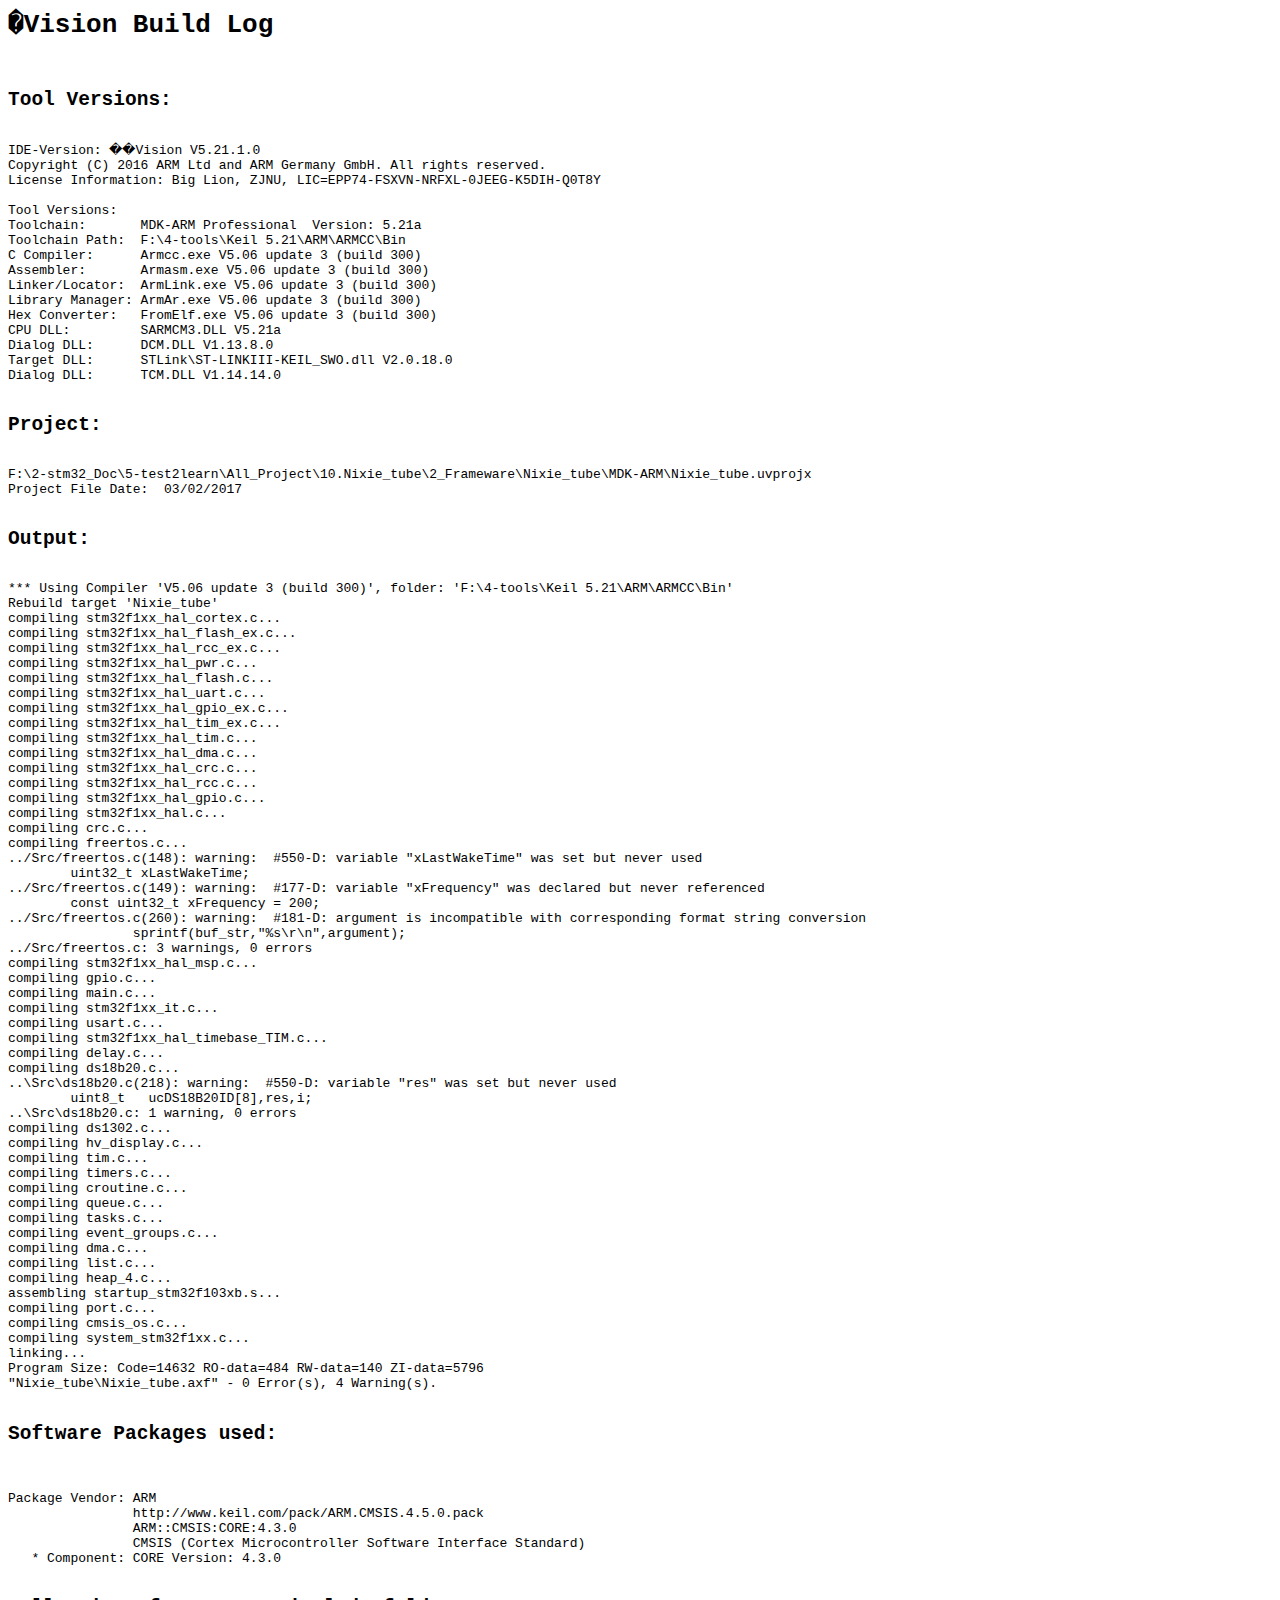
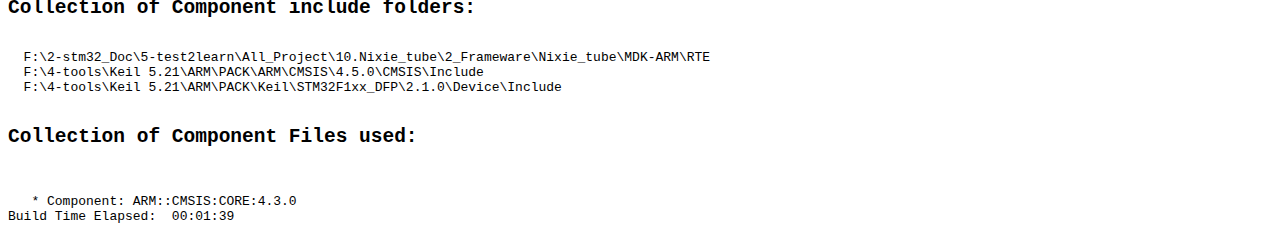
<file: 2_Frameware/Nixie_tube/MDK-ARM/Nixie_tube/Nixie_tube.build_log.htm>
<html>
<body>
<pre>
<h1>�Vision Build Log</h1>
<h2>Tool Versions:</h2>
IDE-Version: ��Vision V5.21.1.0
Copyright (C) 2016 ARM Ltd and ARM Germany GmbH. All rights reserved.
License Information: Big Lion, ZJNU, LIC=EPP74-FSXVN-NRFXL-0JEEG-K5DIH-Q0T8Y
 
Tool Versions:
Toolchain:       MDK-ARM Professional  Version: 5.21a
Toolchain Path:  F:\4-tools\Keil 5.21\ARM\ARMCC\Bin
C Compiler:      Armcc.exe V5.06 update 3 (build 300)
Assembler:       Armasm.exe V5.06 update 3 (build 300)
Linker/Locator:  ArmLink.exe V5.06 update 3 (build 300)
Library Manager: ArmAr.exe V5.06 update 3 (build 300)
Hex Converter:   FromElf.exe V5.06 update 3 (build 300)
CPU DLL:         SARMCM3.DLL V5.21a
Dialog DLL:      DCM.DLL V1.13.8.0
Target DLL:      STLink\ST-LINKIII-KEIL_SWO.dll V2.0.18.0
Dialog DLL:      TCM.DLL V1.14.14.0
 
<h2>Project:</h2>
F:\2-stm32_Doc\5-test2learn\All_Project\10.Nixie_tube\2_Frameware\Nixie_tube\MDK-ARM\Nixie_tube.uvprojx
Project File Date:  03/02/2017

<h2>Output:</h2>
*** Using Compiler 'V5.06 update 3 (build 300)', folder: 'F:\4-tools\Keil 5.21\ARM\ARMCC\Bin'
Rebuild target 'Nixie_tube'
compiling stm32f1xx_hal_cortex.c...
compiling stm32f1xx_hal_flash_ex.c...
compiling stm32f1xx_hal_rcc_ex.c...
compiling stm32f1xx_hal_pwr.c...
compiling stm32f1xx_hal_flash.c...
compiling stm32f1xx_hal_uart.c...
compiling stm32f1xx_hal_gpio_ex.c...
compiling stm32f1xx_hal_tim_ex.c...
compiling stm32f1xx_hal_tim.c...
compiling stm32f1xx_hal_dma.c...
compiling stm32f1xx_hal_crc.c...
compiling stm32f1xx_hal_rcc.c...
compiling stm32f1xx_hal_gpio.c...
compiling stm32f1xx_hal.c...
compiling crc.c...
compiling freertos.c...
../Src/freertos.c(148): warning:  #550-D: variable "xLastWakeTime" was set but never used
  	uint32_t xLastWakeTime;
../Src/freertos.c(149): warning:  #177-D: variable "xFrequency" was declared but never referenced
  	const uint32_t xFrequency = 200;
../Src/freertos.c(260): warning:  #181-D: argument is incompatible with corresponding format string conversion
  		sprintf(buf_str,"%s\r\n",argument);
../Src/freertos.c: 3 warnings, 0 errors
compiling stm32f1xx_hal_msp.c...
compiling gpio.c...
compiling main.c...
compiling stm32f1xx_it.c...
compiling usart.c...
compiling stm32f1xx_hal_timebase_TIM.c...
compiling delay.c...
compiling ds18b20.c...
..\Src\ds18b20.c(218): warning:  #550-D: variable "res" was set but never used
  	uint8_t   ucDS18B20ID[8],res,i;
..\Src\ds18b20.c: 1 warning, 0 errors
compiling ds1302.c...
compiling hv_display.c...
compiling tim.c...
compiling timers.c...
compiling croutine.c...
compiling queue.c...
compiling tasks.c...
compiling event_groups.c...
compiling dma.c...
compiling list.c...
compiling heap_4.c...
assembling startup_stm32f103xb.s...
compiling port.c...
compiling cmsis_os.c...
compiling system_stm32f1xx.c...
linking...
Program Size: Code=14632 RO-data=484 RW-data=140 ZI-data=5796  
"Nixie_tube\Nixie_tube.axf" - 0 Error(s), 4 Warning(s).

<h2>Software Packages used:</h2>

Package Vendor: ARM
                http://www.keil.com/pack/ARM.CMSIS.4.5.0.pack
                ARM::CMSIS:CORE:4.3.0
                CMSIS (Cortex Microcontroller Software Interface Standard)
   * Component: CORE Version: 4.3.0

<h2>Collection of Component include folders:</h2>
  F:\2-stm32_Doc\5-test2learn\All_Project\10.Nixie_tube\2_Frameware\Nixie_tube\MDK-ARM\RTE
  F:\4-tools\Keil 5.21\ARM\PACK\ARM\CMSIS\4.5.0\CMSIS\Include
  F:\4-tools\Keil 5.21\ARM\PACK\Keil\STM32F1xx_DFP\2.1.0\Device\Include

<h2>Collection of Component Files used:</h2>

   * Component: ARM::CMSIS:CORE:4.3.0
Build Time Elapsed:  00:01:39
</pre>
</body>
</html>
</file>
<file: 3_Refer/WEB/terebentina-sco.js-df55678/tests/vendor/qunit-1.11.0.css>
/**
 * QUnit v1.11.0 - A JavaScript Unit Testing Framework
 *
 * http://qunitjs.com
 *
 * Copyright 2012 jQuery Foundation and other contributors
 * Released under the MIT license.
 * http://jquery.org/license
 */

/** Font Family and Sizes */

#qunit-tests, #qunit-header, #qunit-banner, #qunit-testrunner-toolbar, #qunit-userAgent, #qunit-testresult {
	font-family: "Helvetica Neue Light", "HelveticaNeue-Light", "Helvetica Neue", Calibri, Helvetica, Arial, sans-serif;
}

#qunit-testrunner-toolbar, #qunit-userAgent, #qunit-testresult, #qunit-tests li { font-size: small; }
#qunit-tests { font-size: smaller; }


/** Resets */

#qunit-tests, #qunit-header, #qunit-banner, #qunit-userAgent, #qunit-testresult, #qunit-modulefilter {
	margin: 0;
	padding: 0;
}


/** Header */

#qunit-header {
	padding: 0.5em 0 0.5em 1em;

	color: #8699a4;
	background-color: #0d3349;

	font-size: 1.5em;
	line-height: 1em;
	font-weight: normal;

	border-radius: 5px 5px 0 0;
	-moz-border-radius: 5px 5px 0 0;
	-webkit-border-top-right-radius: 5px;
	-webkit-border-top-left-radius: 5px;
}

#qunit-header a {
	text-decoration: none;
	color: #c2ccd1;
}

#qunit-header a:hover,
#qunit-header a:focus {
	color: #fff;
}

#qunit-testrunner-toolbar label {
	display: inline-block;
	padding: 0 .5em 0 .1em;
}

#qunit-banner {
	height: 5px;
}

#qunit-testrunner-toolbar {
	padding: 0.5em 0 0.5em 2em;
	color: #5E740B;
	background-color: #eee;
	overflow: hidden;
}

#qunit-userAgent {
	padding: 0.5em 0 0.5em 2.5em;
	background-color: #2b81af;
	color: #fff;
	text-shadow: rgba(0, 0, 0, 0.5) 2px 2px 1px;
}

#qunit-modulefilter-container {
	float: right;
}

/** Tests: Pass/Fail */

#qunit-tests {
	list-style-position: inside;
}

#qunit-tests li {
	padding: 0.4em 0.5em 0.4em 2.5em;
	border-bottom: 1px solid #fff;
	list-style-position: inside;
}

#qunit-tests.hidepass li.pass, #qunit-tests.hidepass li.running  {
	display: none;
}

#qunit-tests li strong {
	cursor: pointer;
}

#qunit-tests li a {
	padding: 0.5em;
	color: #c2ccd1;
	text-decoration: none;
}
#qunit-tests li a:hover,
#qunit-tests li a:focus {
	color: #000;
}

#qunit-tests li .runtime {
	float: right;
	font-size: smaller;
}

.qunit-assert-list {
	margin-top: 0.5em;
	padding: 0.5em;

	background-color: #fff;

	border-radius: 5px;
	-moz-border-radius: 5px;
	-webkit-border-radius: 5px;
}

.qunit-collapsed {
	display: none;
}

#qunit-tests table {
	border-collapse: collapse;
	margin-top: .2em;
}

#qunit-tests th {
	text-align: right;
	vertical-align: top;
	padding: 0 .5em 0 0;
}

#qunit-tests td {
	vertical-align: top;
}

#qunit-tests pre {
	margin: 0;
	white-space: pre-wrap;
	word-wrap: break-word;
}

#qunit-tests del {
	background-color: #e0f2be;
	color: #374e0c;
	text-decoration: none;
}

#qunit-tests ins {
	background-color: #ffcaca;
	color: #500;
	text-decoration: none;
}

/*** Test Counts */

#qunit-tests b.counts                       { color: black; }
#qunit-tests b.passed                       { color: #5E740B; }
#qunit-tests b.failed                       { color: #710909; }

#qunit-tests li li {
	padding: 5px;
	background-color: #fff;
	border-bottom: none;
	list-style-position: inside;
}

/*** Passing Styles */

#qunit-tests li li.pass {
	color: #3c510c;
	background-color: #fff;
	border-left: 10px solid #C6E746;
}

#qunit-tests .pass                          { color: #528CE0; background-color: #D2E0E6; }
#qunit-tests .pass .test-name               { color: #366097; }

#qunit-tests .pass .test-actual,
#qunit-tests .pass .test-expected           { color: #999999; }

#qunit-banner.qunit-pass                    { background-color: #C6E746; }

/*** Failing Styles */

#qunit-tests li li.fail {
	color: #710909;
	background-color: #fff;
	border-left: 10px solid #EE5757;
	white-space: pre;
}

#qunit-tests > li:last-child {
	border-radius: 0 0 5px 5px;
	-moz-border-radius: 0 0 5px 5px;
	-webkit-border-bottom-right-radius: 5px;
	-webkit-border-bottom-left-radius: 5px;
}

#qunit-tests .fail                          { color: #000000; background-color: #EE5757; }
#qunit-tests .fail .test-name,
#qunit-tests .fail .module-name             { color: #000000; }

#qunit-tests .fail .test-actual             { color: #EE5757; }
#qunit-tests .fail .test-expected           { color: green;   }

#qunit-banner.qunit-fail                    { background-color: #EE5757; }


/** Result */

#qunit-testresult {
	padding: 0.5em 0.5em 0.5em 2.5em;

	color: #2b81af;
	background-color: #D2E0E6;

	border-bottom: 1px solid white;
}
#qunit-testresult .module-name {
	font-weight: bold;
}

/** Fixture */

#qunit-fixture {
	position: absolute;
	top: -10000px;
	left: -10000px;
	width: 1000px;
	height: 1000px;
}
</file>
